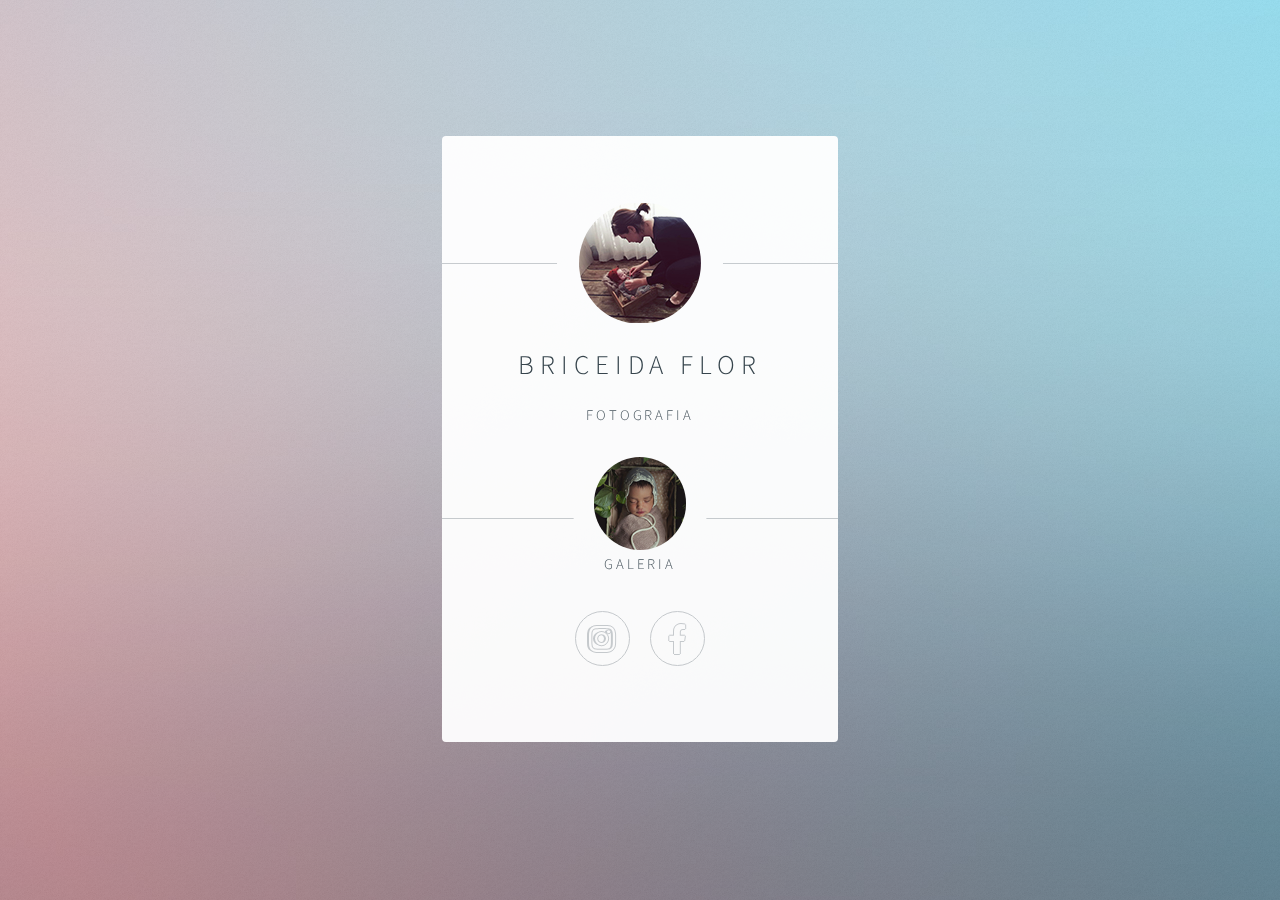
<file: index.html>
<!DOCTYPE HTML>
<html lang="es">
	<head>
		<title>Briceida Flor Fotografia de bebes en Guadalajara, Zappopan Jalisco Mexico</title>
		<meta name="Description" content="Servicio profesional de fotografía de recién nacidos para bebés y niños en Gualdalajara, Zappopan Jalisco Mexico y Tepic, Nayarit Mexico">
		<meta charset="utf-8" />
		<meta name="viewport" content="width=device-width, initial-scale=1, user-scalable=yes" />
		<link rel="stylesheet" href="assets/css/main.css" />
		<noscript><link rel="stylesheet" href="assets/css/noscript.css" /></noscript>
	</head>
	<body class="is-preload">

		<!-- Wrapper -->
			<div id="wrapper">

				<!-- Main -->
					<section id="main">
						<header>
							<span class="avatar"><img src="images/BrissMain copy.jpg" alt="picture of Briceida working" /></span>
							<h1>Briceida Flor</h1>
							<div class = "paddingdiv">
							<p>Fotografia</p>
							<!-- <h1 class='title'>Fotografia</h1> -->
							</div>
						</header>

						<footer>
							<ul class="icons">
								<a href="/Galeria/index.html" class="avatar1"><img src="images/galeriaButton copy.jpg" alt="photo of a baby" /></li>
								<div>Galeria</div></a>
								<li><a href="https://www.instagram.com/briceidaflor/" class="icon brands fa-instagram">Instagram</a></li>
								<li><a href="https://www.facebook.com/briceidaflor.foto/" class="icon brands fa-facebook-f">Facebook</a></li>
							</ul>
						</footer>
					</section>

				<!-- Footer -->
					<footer id="footer">

					</footer>

			</div>

		<!-- Scripts -->
			<script>
				if ('addEventListener' in window) {
					window.addEventListener('load', function() { document.body.className = document.body.className.replace(/\bis-preload\b/, ''); });
					document.body.className += (navigator.userAgent.match(/(MSIE|rv:11\.0)/) ? ' is-ie' : '');
				}
			</script>

	</body>
</html>
</file>
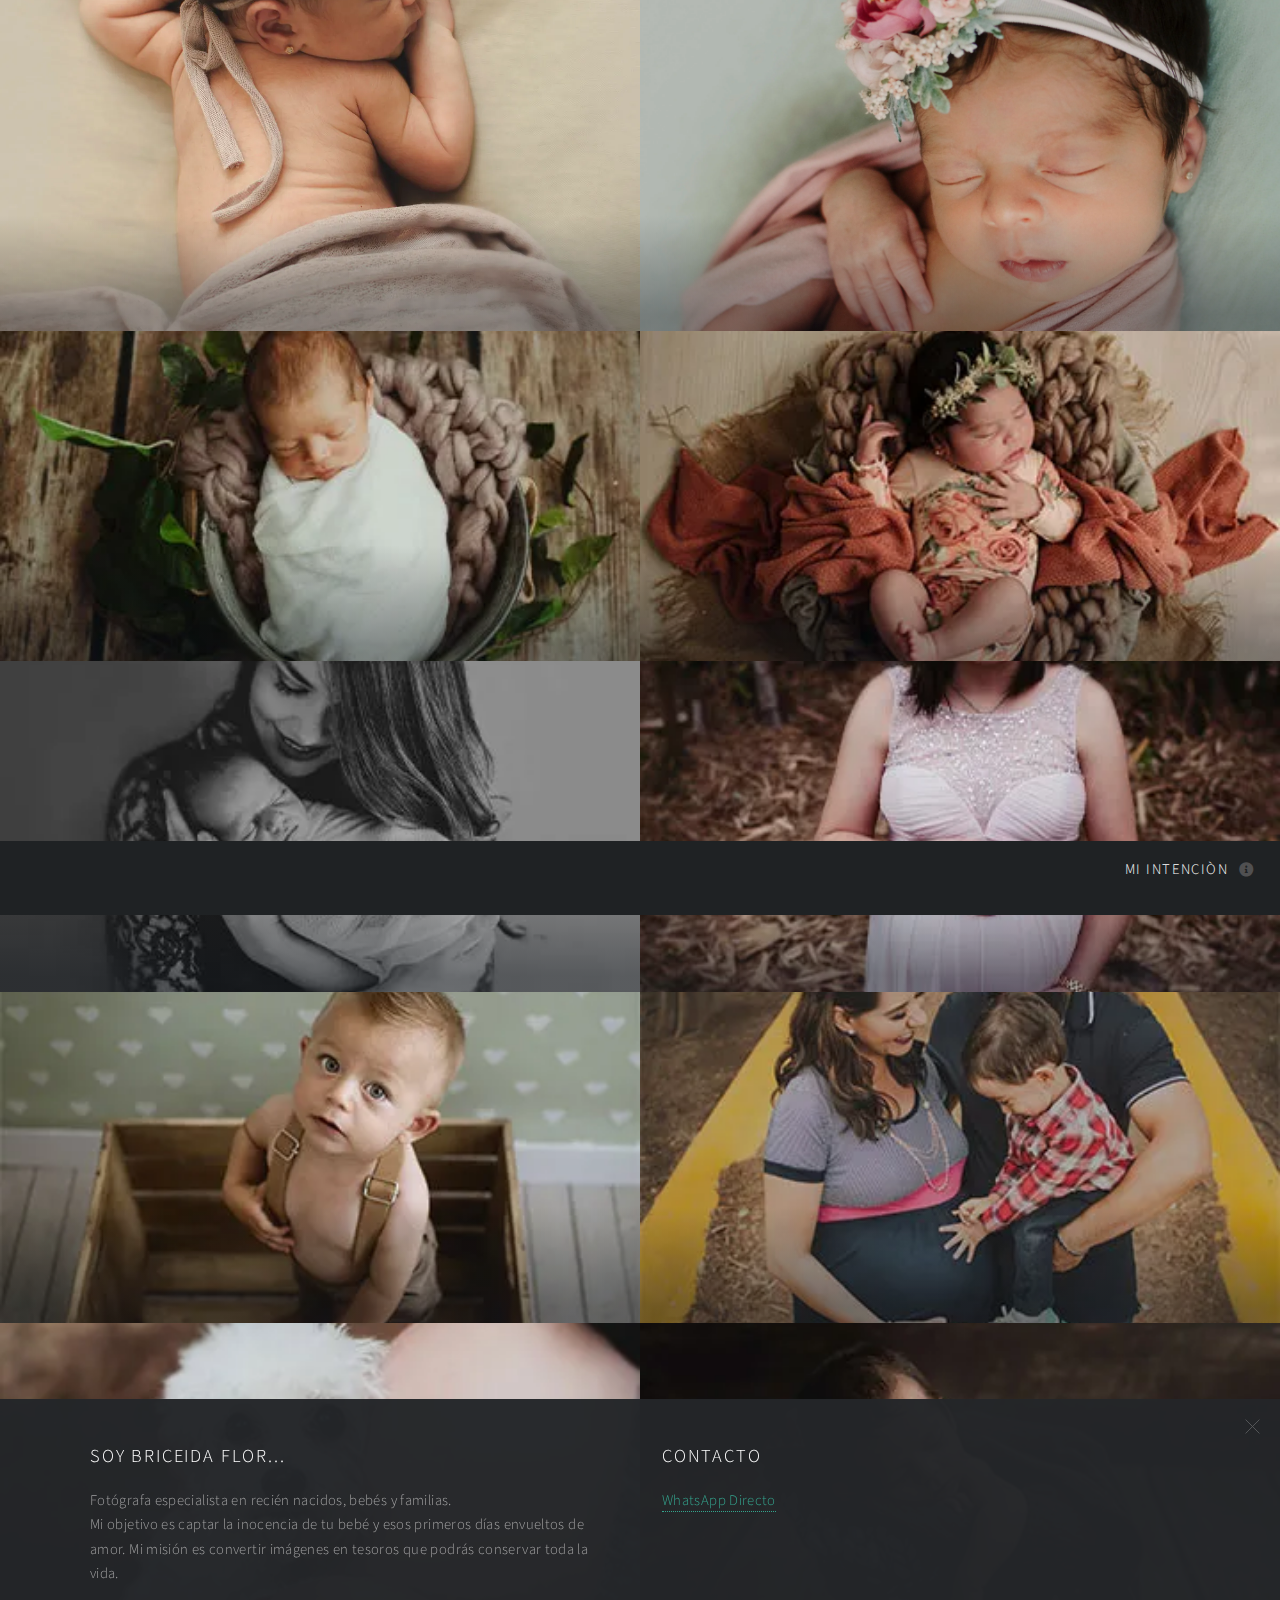
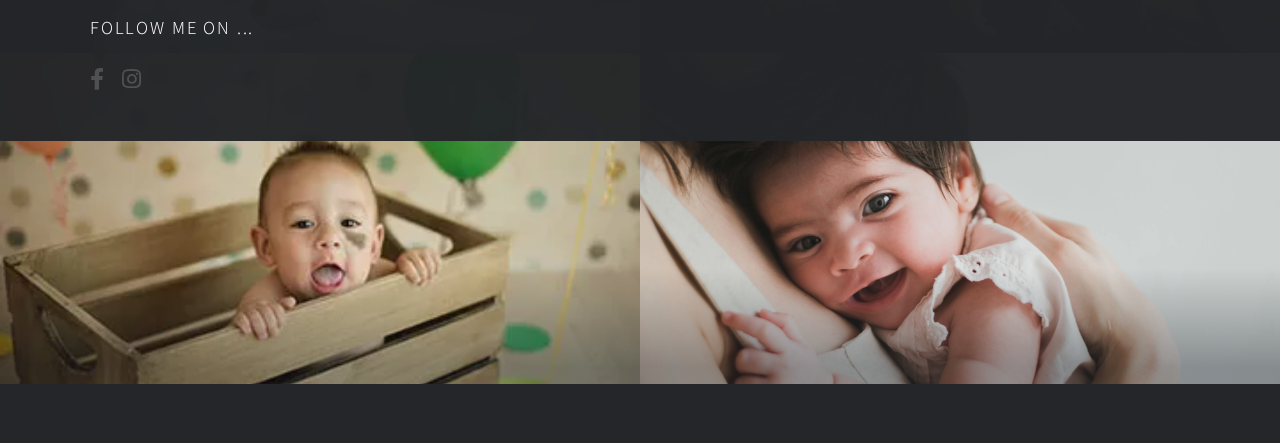
<file: Galeria/index.html>
<!DOCTYPE HTML>
<html lang="es">
	<head>
		<title>Briceida Flor Fotografia Galeria</title>
		<meta charset="utf-8" />
		<meta name="viewport" content="width=device-width, initial-scale=1, user-scalable=yes" />
		<link rel="stylesheet" href="assets/css/main.css" />
		<noscript><link rel="stylesheet" href="assets/css/noscript.css" /></noscript>
	</head>
	<body class="is-preload">

		<!-- Wrapper -->
			<div id="wrapper">

				<!-- Header -->
					<header id="header">
					
						<nav>
							<ul>
								<li><a href="#footer" class="icon solid fa-info-circle">mi intenciòn</a></li>
							</ul>
						</nav>
					</header>

				<!-- Main -->
					<div id="main">
						<article class="thumb">
							<a href="images/photos/full/04_result.webp" class="image"><img src="images/photos/full/04_result.webp" alt="photo of a baby" /></a>

							<!-- <h2>Magna feugiat lorem</h2> -->
							<p></p>
						</article>
						<article class="thumb">
							<a href="images/photos/full/05_result.webp" class="image"><img src="images/photos/full/05_result.webp" alt="photo of a baby" /></a>

							<!-- <h2>Nisl adipiscing</h2> -->
							<p></p>
						</article>
						<article class="thumb">

							<a href="images/photos/full/06_result.webp" class="image"><img src="images/photos/thumbs/06.webp" alt="photo of a baby" /></a>

							<!-- <h2>Tempus aliquam veroeros</h2>-->
							<p></p> 
						</article>
						<article class="thumb">

							<a href="images/photos/full/07_result.webp" class="image"><img src="images/photos/thumbs/07.webp" alt="photo of a baby" /></a>

							<!-- <h2>Aliquam ipsum sed dolore</h2>-->
							<p></p> 
						</article>
						<article class="thumb">

							<a href="images/photos/full/08_result.webp" class="image"><img src="images/photos/thumbs/08.webp" alt="photo of a baby" /></a>

							<!-- <h2>Cursis aliquam nisl</h2>-->
							<p></p> 
						</article>
						<article class="thumb">

							<a href="images/photos/full/09_result.webp" class="image"><img src="images/photos/thumbs/09.webp" alt="photo of a baby" /></a>

							<!-- <h2>Sed consequat phasellus</h2>-->
							<p></p> 
						</article>
						<article class="thumb">

							<a href="images/photos/full/01_result.webp" class="image"><img src="images/photos/thumbs/01.webp" alt="photo of a baby" /></a>

							<!-- <h2>Mauris id tellus arcu</h2>-->
							<p></p> 
						</article>
						<article class="thumb">

							<a href="images/photos/full/02_result.webp" class="image"><img src="images/photos/thumbs/02.webp" alt="photo of a baby" /></a>

							<!-- <h2>Nunc vehicula id nulla</h2>-->
							<p></p> 
						</article>
						<article class="thumb">
							<a href="images/photos/full/03_result.webp" class="image"><img src="images/photos/thumbs/03.webp" alt="photo of a baby" /></a>
							<!-- <h2>Neque et faucibus viverra</h2>-->
							<p></p> 
						</article>
						<article class="thumb">
							<a href="images/photos/full/10_result.webp" class="image"><img src="images/photos/thumbs/10.webp" alt="photo of a baby" /></a>
							<!-- <h2>Mattis ante fermentum</h2>-->
							<p></p> 
						</article>
						<article class="thumb">
							<a href="images/photos/full/11_result.webp" class="image"><img src="images/photos/thumbs/11.webp" alt="photo of a baby" /></a>
							<!-- <h2>Sed ac elementum arcu</h2>-->
							<p></p> 
						</article>
						<article class="thumb">
							<a href="images/photos/full/12_result.webp" class="image"><img src="images/photos/full/12_result.webp" alt="photo of a baby" /></a>
							<!-- <h2>Vehicula id nulla dignissim</h2>-->
							<p></p> 
						</article>
					</div>

				<!-- Footer -->
					<footer id="footer" class="panel">
						<div class="inner split">
							<div>
								<section>
									<h2>Soy Briceida Flor...</h2>
									<p> Fotógrafa especialista en recién nacidos, bebés y familias.<br/>
										Mi objetivo es captar la inocencia de tu bebé y esos primeros días envueltos de amor.
										Mi misión es convertir imágenes en tesoros que podrás conservar toda la vida.</p>
								</section>
								<section>
									<h2>Follow me on ...</h2>
									<ul class="icons">
										<li><a href="https://www.facebook.com/briceidaflor.foto/" class="icon brands fa-facebook-f"><span class="label">Facebook</span></a></li>
										<li><a href="https://www.instagram.com/briceidaflor/?hl=en" class="icon brands fa-instagram"><span class="label">Instagram</span></a></li>
									</ul>
								</section>

							</div>
							<div>
								<section>
									<h2>contacto</h2>
								
									<a href="https://api.whatsapp.com/send?phone=5213312167600&text=&source=&data=">WhatsApp Directo</a>
					
								</section>
							</div>
						</div>
					</footer>

			</div>

		<!-- Scripts -->
			<script src="assets/js/jquery.min.js"></script>
			<script src="assets/js/jquery.poptrox.min.js"></script>
			<script src="assets/js/browser.min.js"></script>
			<script src="assets/js/breakpoints.min.js"></script>
			<script src="assets/js/util.js"></script>
			<script src="assets/js/main.js"></script>

	</body>
</html>
</file>
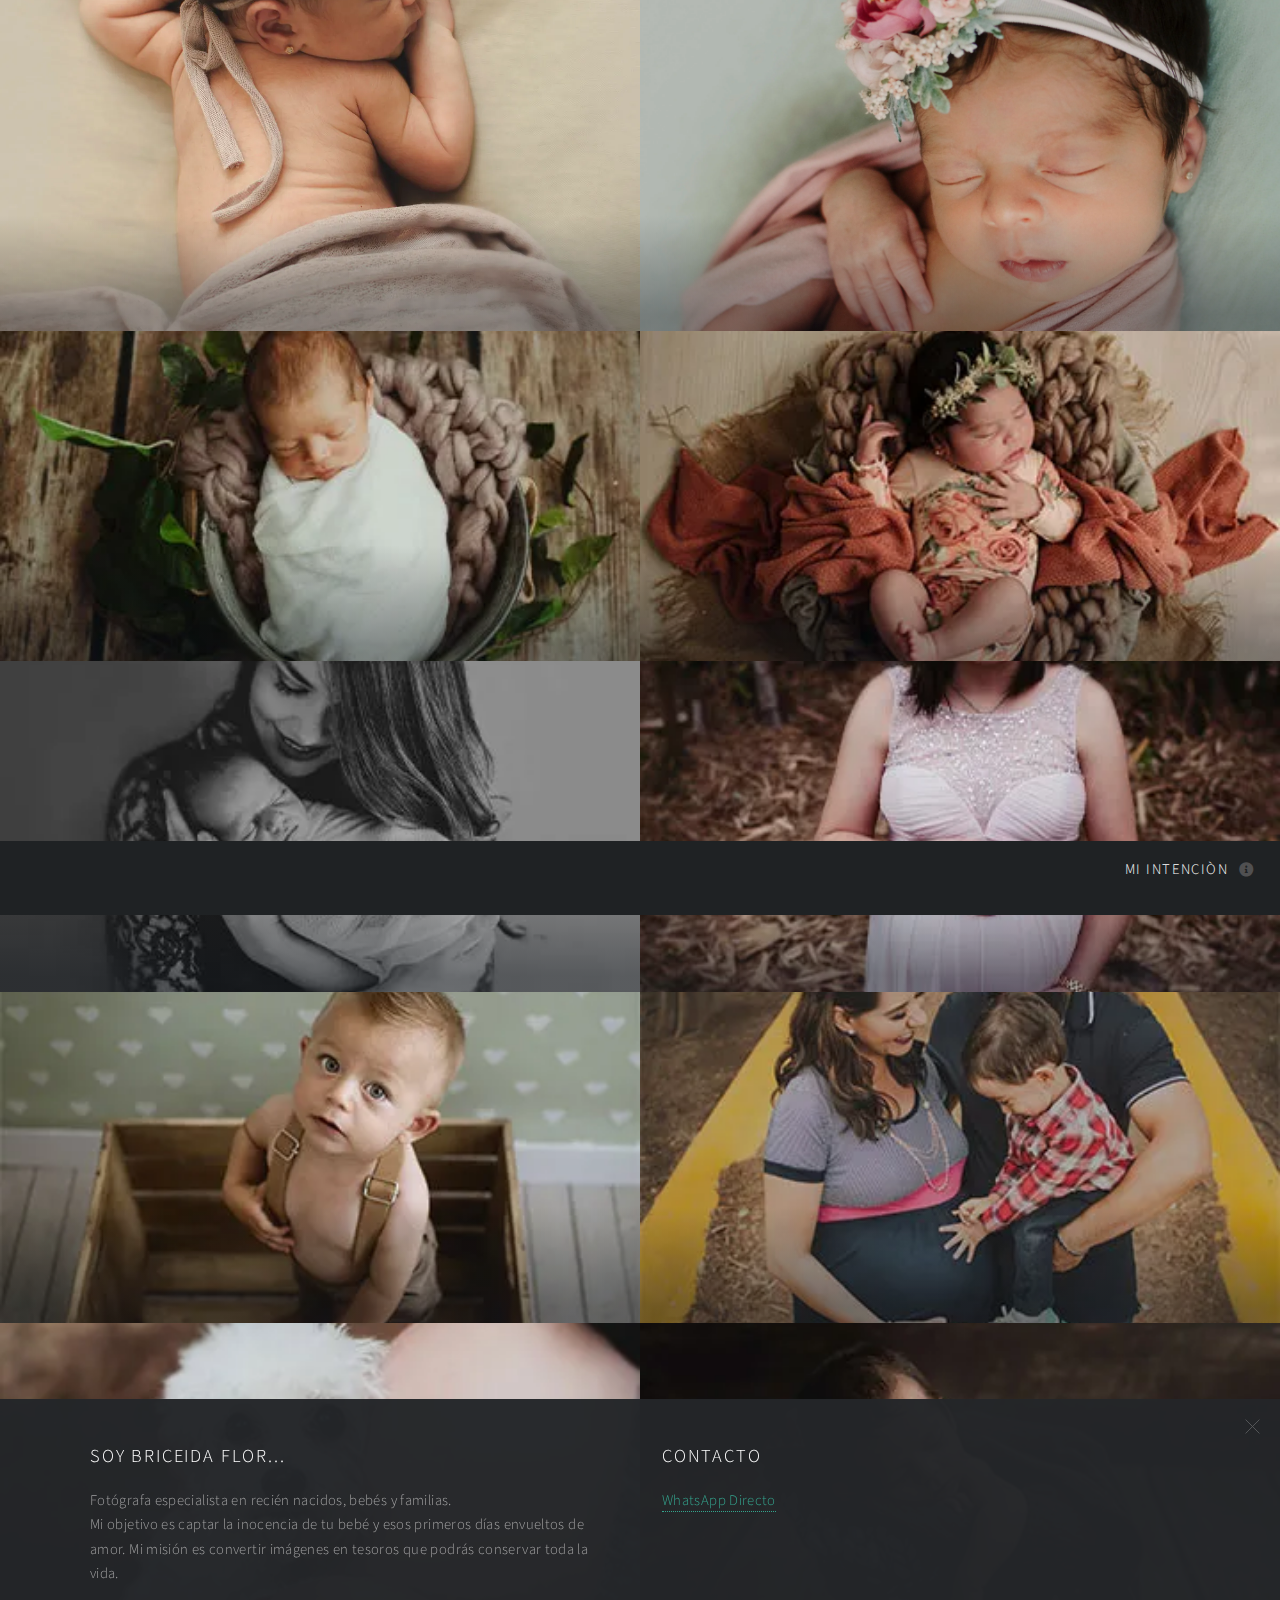
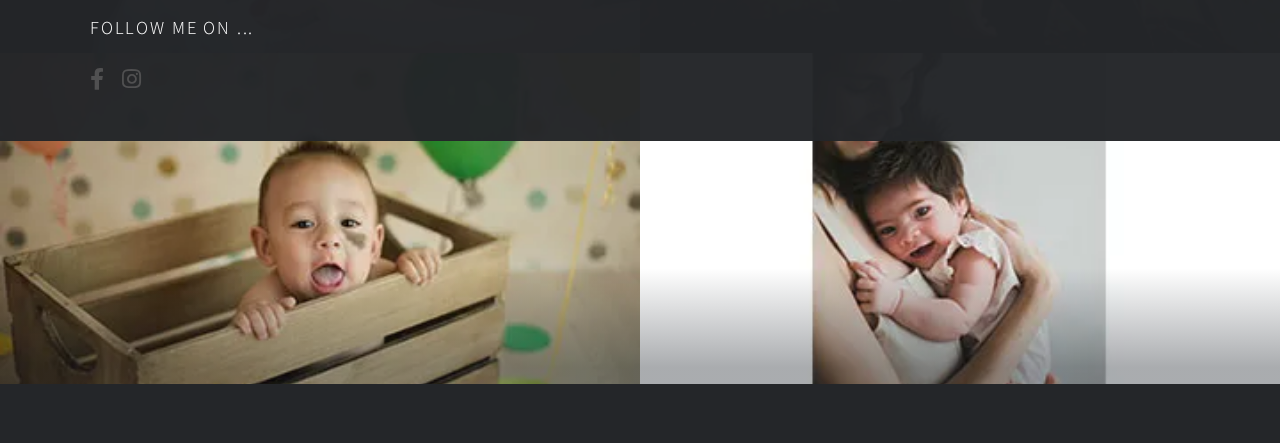
<file: Galeria/gallery.html>
<!DOCTYPE HTML>
<html>
	<head>
		<title>Briceida Flor Fotografia Galeria</title>
		<meta charset="utf-8" />
		<meta name="viewport" content="width=device-width, initial-scale=1, user-scalable=no" />
		<link rel="stylesheet" href="assets/css/main.css" />
		<noscript><link rel="stylesheet" href="assets/css/noscript.css" /></noscript>
	</head>
	<body class="is-preload">

		<!-- Wrapper -->
			<div id="wrapper">

				<!-- Header -->
					<header id="header">
					
						<nav>
							<ul>
								<li><a href="#footer" class="icon solid fa-info-circle">mi intenciòn</a></li>
							</ul>
						</nav>
					</header>

				<!-- Main -->
					<div id="main">
						<article class="thumb">
							<a href="images/photos/full/04_result.webp" class="image"><img src="images/photos/full/04_result.webp" alt="" /></a>

							<!-- <h2>Magna feugiat lorem</h2> -->
							<p></p>
						</article>
						<article class="thumb">
							<a href="images/photos/full/05_result.webp" class="image"><img src="images/photos/full/05_result.webp" alt="" /></a>

							<!-- <h2>Nisl adipiscing</h2> -->
							<p></p>
						</article>
						<article class="thumb">

							<a href="images/photos/full/06_result.webp" class="image"><img src="images/photos/thumbs/06.webp" alt="" /></a>

							<!-- <h2>Tempus aliquam veroeros</h2>-->
							<p></p> 
						</article>
						<article class="thumb">

							<a href="images/photos/full/07_result.webp" class="image"><img src="images/photos/thumbs/07.webp" alt="" /></a>

							<!-- <h2>Aliquam ipsum sed dolore</h2>-->
							<p></p> 
						</article>
						<article class="thumb">

							<a href="images/photos/full/08_result.webp" class="image"><img src="images/photos/thumbs/08.webp" alt="" /></a>

							<!-- <h2>Cursis aliquam nisl</h2>-->
							<p></p> 
						</article>
						<article class="thumb">

							<a href="images/photos/full/09_result.webp" class="image"><img src="images/photos/thumbs/09.webp" alt="" /></a>

							<!-- <h2>Sed consequat phasellus</h2>-->
							<p></p> 
						</article>
						<article class="thumb">

							<a href="images/photos/full/01_result.webp" class="image"><img src="images/photos/thumbs/01.webp" alt="" /></a>

							<!-- <h2>Mauris id tellus arcu</h2>-->
							<p></p> 
						</article>
						<article class="thumb">

							<a href="images/photos/full/02_result.webp" class="image"><img src="images/photos/thumbs/02.webp" alt="" /></a>

							<!-- <h2>Nunc vehicula id nulla</h2>-->
							<p></p> 
						</article>
						<article class="thumb">
							<a href="images/photos/full/03_result.webp" class="image"><img src="images/photos/thumbs/03.webp" alt="" /></a>
							<!-- <h2>Neque et faucibus viverra</h2>-->
							<p></p> 
						</article>
						<article class="thumb">
							<a href="images/photos/full/10_result.webp" class="image"><img src="images/photos/thumbs/10.webp" alt="" /></a>
							<!-- <h2>Mattis ante fermentum</h2>-->
							<p></p> 
						</article>
						<article class="thumb">
							<a href="images/photos/full/11_result.webp" class="image"><img src="images/photos/thumbs/11.webp" alt="" /></a>
							<!-- <h2>Sed ac elementum arcu</h2>-->
							<p></p> 
						</article>
						<article class="thumb">
							<a href="images/photos/full/12_result.webp" class="image"><img src="images/photos/thumbs/12.webp" alt="" /></a>
							<!-- <h2>Vehicula id nulla dignissim</h2>-->
							<p></p> 
						</article>
					</div>

				<!-- Footer -->
					<footer id="footer" class="panel">
						<div class="inner split">
							<div>
								<section>
									<h2>Soy Briceida Flor...</h2>
									<p> Fotógrafa especialista en recién nacidos, bebés y familias.<br/>
										Mi objetivo es captar la inocencia de tu bebé y esos primeros días envueltos de amor.
										Mi misión es convertir imágenes en tesoros que podrás conservar toda la vida.</p>
								</section>
								<section>
									<h2>Follow me on ...</h2>
									<ul class="icons">
										<li><a href="https://www.facebook.com/briceidaflor.foto/" class="icon brands fa-facebook-f"><span class="label">Facebook</span></a></li>
										<li><a href="https://www.instagram.com/briceidaflor/?hl=en" class="icon brands fa-instagram"><span class="label">Instagram</span></a></li>
									</ul>
								</section>

							</div>
							<div>
								<section>
									<h2>contacto</h2>
								
									<a href="https://api.whatsapp.com/send?phone=5213312167600&text=&source=&data=">WhatsApp Directo</a>
					
								</section>
							</div>
						</div>
					</footer>

			</div>

		<!-- Scripts -->
			<script src="assets/js/jquery.min.js"></script>
			<script src="assets/js/jquery.poptrox.min.js"></script>
			<script src="assets/js/browser.min.js"></script>
			<script src="assets/js/breakpoints.min.js"></script>
			<script src="assets/js/util.js"></script>
			<script src="assets/js/main.js"></script>

	</body>
</html>
</file>
<file: assets/css/noscript.css>
/*
	Identity by HTML5 UP
	html5up.net | @ajlkn
	Free for personal and commercial use under the CCA 3.0 license (html5up.net/license)
*/

/* Basic */

	body:after {
		display: none;
	}

/* Main */

	#main {
		-moz-transform: none !important;
		-webkit-transform: none !important;
		-ms-transform: none !important;
		transform: none !important;
		opacity: 1 !important;
	}
</file>
<file: Galeria/assets/css/noscript.css>
/*
	Multiverse by HTML5 UP
	html5up.net | @ajlkn
	Free for personal and commercial use under the CCA 3.0 license (html5up.net/license)
*/

/* Wrapper */

	body.is-preload #wrapper:before {
		display: none;
	}

/* Main */

	body.is-preload #main .thumb {
		pointer-events: auto;
		opacity: 1;
	}

/* Header */

	body.is-preload #header {
		-moz-transform: none;
		-webkit-transform: none;
		-ms-transform: none;
		transform: none;
	}
</file>
<file: assets/css/main.css>
@import url(fontawesome-all.min.css);
@import url("https://fonts.googleapis.com/css?family=Source+Sans+Pro:300");

/*
	Identity by HTML5 UP
	html5up.net | @ajlkn
	Free for personal and commercial use under the CCA 3.0 license (html5up.net/license)
*/

/* Icon (alt) */

	html, body, div, span, applet, object,
	iframe, h1, h2, h3, h4, h5, h6, p, blockquote,
	pre, a, abbr, acronym, address, big, cite,
	code, del, dfn, em, img, ins, kbd, q, s, samp,
	small, strike, strong, sub, sup, tt, var, b,
	u, i, center, dl, dt, dd, ol, ul, li, fieldset,
	form, label, legend, table, caption, tbody,
	tfoot, thead, tr, th, td, article, aside,
	canvas, details, embed, figure, figcaption,
	footer, header, hgroup, menu, nav, output, ruby,
	section, summary, time, mark, audio, video {
		margin: 0;
		padding: 0;
		border: 0;
		font-size: 100%;
		font: inherit;
		vertical-align: baseline;
	}

	article, aside, details, figcaption, figure,
	footer, header, hgroup, menu, nav, section {
		display: block;
	}

	body {
		line-height: 1;
	}

	ol, ul {
		list-style: none;
	}

	blockquote, q {
		quotes: none;
	}

		blockquote:before, blockquote:after, q:before, q:after {
			content: '';
			content: none;
		}

	table {
		border-collapse: collapse;
		border-spacing: 0;
	}

	body {
		-webkit-text-size-adjust: none;
	}

	mark {
		background-color: transparent;
		color: inherit;
	}

	input::-moz-focus-inner {
		border: 0;
		padding: 0;
	}

	input, select, textarea {
		-moz-appearance: none;
		-webkit-appearance: none;
		-ms-appearance: none;
		appearance: none;
	}

/* Basic */

	@media screen and (max-width: 480px) {

		html, body {
			min-width: 320px;
		}

	}

	html {
		box-sizing: border-box;
	}

	*, *:before, *:after {
		box-sizing: inherit;
	}

	body.is-preload *, body.is-preload *:before, body.is-preload *:after {
		-moz-animation: none !important;
		-webkit-animation: none !important;
		-ms-animation: none !important;
		animation: none !important;
		-moz-transition: none !important;
		-webkit-transition: none !important;
		-ms-transition: none !important;
		transition: none !important;
	}

	html {
		height: 100%;
	}

	body {
		height: 100%;
		background-color: #ffffff;
		background-image: url("images/overlay.png"), -moz-linear-gradient(60deg, rgba(255, 165, 150, 0.5) 5%, rgba(0, 228, 255, 0.35)), url("../../images/bg.jpg");
		background-image: url("images/overlay.png"), -webkit-linear-gradient(60deg, rgba(255, 165, 150, 0.5) 5%, rgba(0, 228, 255, 0.35)), url("../../images/bg.jpg");
		background-image: url("images/overlay.png"), -ms-linear-gradient(60deg, rgba(255, 165, 150, 0.5) 5%, rgba(0, 228, 255, 0.35)), url("../../images/bg.jpg");
		background-image: url("images/overlay.png"), linear-gradient(60deg, rgba(255, 165, 150, 0.5) 5%, rgba(0, 228, 255, 0.35)), url("../../images/bg.jpg");
		background-repeat: repeat,			no-repeat,			no-repeat;
		background-size: 100px 100px, cover,				cover;
		background-position: top left,		center center,		bottom center;
		background-attachment: fixed,			fixed,				fixed;
	}

		body:after {
			content: '';
			display: block;
			position: fixed;
			top: 0;
			left: 0;
			width: 100%;
			height: inherit;
			opacity: 0;
			z-index: 1;
			background-color: #ffffff;
			background-image: url("images/overlay.png"), -moz-linear-gradient(60deg, rgba(255, 165, 150, 0.5) 5%, rgba(0, 228, 255, 0.35));
			background-image: url("images/overlay.png"), -webkit-linear-gradient(60deg, rgba(255, 165, 150, 0.5) 5%, rgba(0, 228, 255, 0.35));
			background-image: url("images/overlay.png"), -ms-linear-gradient(60deg, rgba(255, 165, 150, 0.5) 5%, rgba(0, 228, 255, 0.35));
			background-image: url("images/overlay.png"), linear-gradient(60deg, rgba(255, 165, 150, 0.5) 5%, rgba(0, 228, 255, 0.35));
			background-repeat: repeat,			no-repeat;
			background-size: 100px 100px, cover;
			background-position: top left,		center center;
			-moz-transition: opacity 1.75s ease-out;
			-webkit-transition: opacity 1.75s ease-out;
			-ms-transition: opacity 1.75s ease-out;
			transition: opacity 1.75s ease-out;
		}

		body.is-preload:after {
			opacity: 1;
		}

/* Type */

	body, input, select, textarea {
		color: #414f57;
		font-family: "Source Sans Pro", Helvetica, sans-serif;
		font-size: 14pt;
		font-weight: 300;
		line-height: 2;
		letter-spacing: 0.2em;
		text-transform: uppercase;
	}

		@media screen and (max-width: 1680px) {

			body, input, select, textarea {
				font-size: 11pt;
			}

		}

		@media screen and (max-width: 480px) {

			body, input, select, textarea {
				font-size: 10pt;
				line-height: 1.75;
			}

		}

	a {
		-moz-transition: color 0.2s ease, border-color 0.2s ease;
		-webkit-transition: color 0.2s ease, border-color 0.2s ease;
		-ms-transition: color 0.2s ease, border-color 0.2s ease;
		transition: color 0.2s ease, border-color 0.2s ease;
		color: inherit;
		text-decoration: none;
	}

		a:before {
			-moz-transition: color 0.2s ease, text-shadow 0.2s ease;
			-webkit-transition: color 0.2s ease, text-shadow 0.2s ease;
			-ms-transition: color 0.2s ease, text-shadow 0.2s ease;
			transition: color 0.2s ease, text-shadow 0.2s ease;
		}

		a:hover {
			color: #ff7496;
		}

	strong, b {
		color: #313f47;
	}

	em, i {
		font-style: italic;
	}

	p {
		margin: 0 0 1.5em 0;
	}

	h1, h2, h3, h4, h5, h6 {
		color: #313f47;
		line-height: 1.5;
		margin: 0 0 0.75em 0;
	}

		h1 a, h2 a, h3 a, h4 a, h5 a, h6 a {
			color: inherit;
			text-decoration: none;
		}

	h1 {
		font-size: 1.85em;
		letter-spacing: 0.22em;
		margin: 0 0 0.525em 0;
	}

	h2 {
		font-size: 1.25em;
	}

	h3 {
		font-size: 1em;
	}

	h4 {
		font-size: 1em;
	}

	h5 {
		font-size: 1em;
	}

	h6 {
		font-size: 1em;
	}

	@media screen and (max-width: 480px) {

		h1 {
			font-size: 1.65em;
		}

	}

	sub {
		font-size: 0.8em;
		position: relative;
		top: 0.5em;
	}

	sup {
		font-size: 0.8em;
		position: relative;
		top: -0.5em;
	}

	hr {
		border: 0;
		border-bottom: solid 1px #c8cccf;
		margin: 3em 0;
	}

/* Form */

	form {
		margin: 0 0 1.5em 0;
	}

		form > :last-child {
			margin-bottom: 0;
		}

		form > .fields {
			display: -moz-flex;
			display: -webkit-flex;
			display: -ms-flex;
			display: flex;
			-moz-flex-wrap: wrap;
			-webkit-flex-wrap: wrap;
			-ms-flex-wrap: wrap;
			flex-wrap: wrap;
			width: calc(100% + 2.25em);
			margin: -1.125em 0 1.5em -1.125em;
		}

			form > .fields > .field {
				-moz-flex-grow: 0;
				-webkit-flex-grow: 0;
				-ms-flex-grow: 0;
				flex-grow: 0;
				-moz-flex-shrink: 0;
				-webkit-flex-shrink: 0;
				-ms-flex-shrink: 0;
				flex-shrink: 0;
				padding: 1.125em 0 0 1.125em;
				width: calc(100% - 1.125em);
			}

				form > .fields > .field.half {
					width: calc(50% - 0.5625em);
				}

				form > .fields > .field.third {
					width: calc(100%/3 - 0.375em);
				}

				form > .fields > .field.quarter {
					width: calc(25% - 0.28125em);
				}

		@media screen and (max-width: 480px) {

			form > .fields {
				width: calc(100% + 2.25em);
				margin: -1.125em 0 1.5em -1.125em;
			}

				form > .fields > .field {
					padding: 1.125em 0 0 1.125em;
					width: calc(100% - 1.125em);
				}

					form > .fields > .field.half {
						width: calc(100% - 1.125em);
					}

					form > .fields > .field.third {
						width: calc(100% - 1.125em);
					}

					form > .fields > .field.quarter {
						width: calc(100% - 1.125em);
					}

		}

	label {
		color: #313f47;
		display: block;
		font-size: 0.9em;
		margin: 0 0 0.75em 0;
	}

	input[type="text"],
	input[type="password"],
	input[type="email"],
	input[type="tel"],
	select,
	textarea {
		-moz-appearance: none;
		-webkit-appearance: none;
		-ms-appearance: none;
		appearance: none;
		border-radius: 4px;
		border: solid 1px #c8cccf;
		color: inherit;
		display: block;
		outline: 0;
		padding: 0 1em;
		text-decoration: none;
		width: 100%;
	}

		input[type="text"]:invalid,
		input[type="password"]:invalid,
		input[type="email"]:invalid,
		input[type="tel"]:invalid,
		select:invalid,
		textarea:invalid {
			box-shadow: none;
		}

		input[type="text"]:focus,
		input[type="password"]:focus,
		input[type="email"]:focus,
		input[type="tel"]:focus,
		select:focus,
		textarea:focus {
			border-color: #ff7496;
		}

	select {
		background-image: url("data:image/svg+xml;charset=utf8,%3Csvg xmlns='http://www.w3.org/2000/svg' width='40' height='40' preserveAspectRatio='none' viewBox='0 0 40 40'%3E%3Cpath d='M9.4,12.3l10.4,10.4l10.4-10.4c0.2-0.2,0.5-0.4,0.9-0.4c0.3,0,0.6,0.1,0.9,0.4l3.3,3.3c0.2,0.2,0.4,0.5,0.4,0.9 c0,0.4-0.1,0.6-0.4,0.9L20.7,31.9c-0.2,0.2-0.5,0.4-0.9,0.4c-0.3,0-0.6-0.1-0.9-0.4L4.3,17.3c-0.2-0.2-0.4-0.5-0.4-0.9 c0-0.4,0.1-0.6,0.4-0.9l3.3-3.3c0.2-0.2,0.5-0.4,0.9-0.4S9.1,12.1,9.4,12.3z' fill='%23c8cccf' /%3E%3C/svg%3E");
		background-size: 1.25rem;
		background-repeat: no-repeat;
		background-position: calc(100% - 1rem) center;
		height: 2.75em;
		padding-right: 2.75em;
		text-overflow: ellipsis;
	}

		select option {
			color: #313f47;
			background: #ffffff;
		}

		select:focus::-ms-value {
			background-color: transparent;
		}

		select::-ms-expand {
			display: none;
		}

	input[type="text"],
	input[type="password"],
	input[type="email"],
	select {
		height: 2.75em;
	}

	textarea {
		padding: 0.75em 1em;
	}

	input[type="checkbox"],
	input[type="radio"] {
		-moz-appearance: none;
		-webkit-appearance: none;
		-ms-appearance: none;
		appearance: none;
		display: block;
		float: left;
		margin-right: -2em;
		opacity: 0;
		width: 1em;
		z-index: -1;
	}

		input[type="checkbox"] + label,
		input[type="radio"] + label {
			text-decoration: none;
			color: #414f57;
			cursor: pointer;
			display: inline-block;
			font-size: 1em;
			font-weight: 300;
			padding-left: 2.4em;
			padding-right: 0.75em;
			position: relative;
		}

			input[type="checkbox"] + label:before,
			input[type="radio"] + label:before {
				-moz-osx-font-smoothing: grayscale;
				-webkit-font-smoothing: antialiased;
				display: inline-block;
				font-style: normal;
				font-variant: normal;
				text-rendering: auto;
				line-height: 1;
				text-transform: none !important;
				font-family: 'Font Awesome 5 Free';
				font-weight: 900;
			}

			input[type="checkbox"] + label:before,
			input[type="radio"] + label:before {
				border-radius: 4px;
				border: solid 1px #c8cccf;
				content: '';
				display: inline-block;
				font-size: 0.8em;
				height: 2.0625em;
				left: 0;
				line-height: 2.0625em;
				position: absolute;
				text-align: center;
				top: 0.15em;
				width: 2.0625em;
			}

		input[type="checkbox"]:checked + label:before,
		input[type="radio"]:checked + label:before {
			color: #ff7496;
			content: '\f00c';
		}

		input[type="checkbox"]:focus + label:before,
		input[type="radio"]:focus + label:before {
			border-color: #ff7496;
		}

	input[type="checkbox"] + label:before {
		border-radius: 4px;
	}

	input[type="radio"] + label:before {
		border-radius: 100%;
	}

	::-webkit-input-placeholder {
		color: #616f77 !important;
		opacity: 1.0;
	}

	:-moz-placeholder {
		color: #616f77 !important;
		opacity: 1.0;
	}

	::-moz-placeholder {
		color: #616f77 !important;
		opacity: 1.0;
	}

	:-ms-input-placeholder {
		color: #616f77 !important;
		opacity: 1.0;
	}

/* Icon */

	.icon {
		text-decoration: none;
		position: relative;
		border-bottom: none;
	}

		.icon:before {
			-moz-osx-font-smoothing: grayscale;
			-webkit-font-smoothing: antialiased;
			display: inline-block;
			font-style: normal;
			font-variant: normal;
			text-rendering: auto;
			line-height: 1;
			text-transform: none !important;
			font-family: 'Font Awesome 5 Free';
			font-weight: 400;
		}

		.icon > .label {
			display: none;
		}

		.icon:before {
			line-height: inherit;
		}

		.icon.solid:before {
			font-weight: 900;
		}

		.icon.brands:before {
			font-family: 'Font Awesome 5 Brands';
		}

/* List */

	ol {
		list-style: decimal;
		margin: 0 0 1.5em 0;
		padding-left: 1.25em;
	}

		ol li {
			padding-left: 0.25em;
		}

	ul {
		list-style: disc;
		margin: 0 0 1.5em 0;
		padding-left: 1em;
	}

		ul li {
			padding-left: 0.5em;
		}

		ul.alt {
			list-style: none;
			padding-left: 0;
		}

			ul.alt li {
				border-top: solid 1px #c8cccf;
				padding: 0.5em 0;
			}

				ul.alt li:first-child {
					border-top: 0;
					padding-top: 0;
				}

	dl {
		margin: 0 0 1.5em 0;
	}

		dl dt {
			display: block;
			margin: 0 0 0.75em 0;
		}

		dl dd {
			margin-left: 1.5em;
		}

/* Actions */

	ul.actions {
		display: -moz-flex;
		display: -webkit-flex;
		display: -ms-flex;
		display: flex;
		cursor: default;
		list-style: none;
		margin-left: -0.75em;
		padding-left: 0;
	}

		ul.actions li {
			padding: 0 0 0 0.75em;
			vertical-align: middle;
		}

		ul.actions.special {
			-moz-justify-content: center;
			-webkit-justify-content: center;
			-ms-justify-content: center;
			justify-content: center;
			width: 100%;
			margin-left: 0;
		}

			ul.actions.special li:first-child {
				padding-left: 0;
			}

		ul.actions.stacked {
			-moz-flex-direction: column;
			-webkit-flex-direction: column;
			-ms-flex-direction: column;
			flex-direction: column;
			margin-left: 0;
		}

			ul.actions.stacked li {
				padding: 0.975em 0 0 0;
			}

				ul.actions.stacked li:first-child {
					padding-top: 0;
				}

		ul.actions.fit {
			width: calc(100% + 0.75em);
		}

			ul.actions.fit li {
				-moz-flex-grow: 1;
				-webkit-flex-grow: 1;
				-ms-flex-grow: 1;
				flex-grow: 1;
				-moz-flex-shrink: 1;
				-webkit-flex-shrink: 1;
				-ms-flex-shrink: 1;
				flex-shrink: 1;
				width: 100%;
			}

				ul.actions.fit li > * {
					width: 100%;
				}

			ul.actions.fit.stacked {
				width: 100%;
			}

		@media screen and (max-width: 480px) {

			ul.actions:not(.fixed) {
				-moz-flex-direction: column;
				-webkit-flex-direction: column;
				-ms-flex-direction: column;
				flex-direction: column;
				margin-left: 0;
				width: 100% !important;
			}

				ul.actions:not(.fixed) li {
					-moz-flex-grow: 1;
					-webkit-flex-grow: 1;
					-ms-flex-grow: 1;
					flex-grow: 1;
					-moz-flex-shrink: 1;
					-webkit-flex-shrink: 1;
					-ms-flex-shrink: 1;
					flex-shrink: 1;
					padding: 0.75em 0 0 0;
					text-align: center;
					width: 100%;
				}

					ul.actions:not(.fixed) li > * {
						width: 100%;
					}

					ul.actions:not(.fixed) li:first-child {
						padding-top: 0;
					}

					ul.actions:not(.fixed) li input[type="submit"],
					ul.actions:not(.fixed) li input[type="reset"],
					ul.actions:not(.fixed) li input[type="button"],
					ul.actions:not(.fixed) li button,
					ul.actions:not(.fixed) li .button {
						width: 100%;
					}

						ul.actions:not(.fixed) li input[type="submit"].icon:before,
						ul.actions:not(.fixed) li input[type="reset"].icon:before,
						ul.actions:not(.fixed) li input[type="button"].icon:before,
						ul.actions:not(.fixed) li button.icon:before,
						ul.actions:not(.fixed) li .button.icon:before {
							margin-left: -0.5rem;
						}

		}

/* Icons */

	ul.icons {
		cursor: default;
		list-style: none;
		padding-left: 0;
		margin-top: -0.675em;
	}

		ul.icons li {
			display: inline-block;
			padding: 0.675em 0.5em;
		}

			ul.icons li a {
				text-decoration: none;
				position: relative;
				display: block;
				width: 3.75em;
				height: 3.75em;
				border-radius: 100%;
				border: solid 1px #c8cccf;
				line-height: 3.75em;
				overflow: hidden;
				text-align: center;
				text-indent: 3.75em;
				white-space: nowrap;
			}

				ul.icons li a:before {
					-moz-osx-font-smoothing: grayscale;
					-webkit-font-smoothing: antialiased;
					display: inline-block;
					font-style: normal;
					font-variant: normal;
					text-rendering: auto;
					line-height: 1;
					text-transform: none !important;
					font-family: 'Font Awesome 5 Free';
					font-weight: 400;
				}

				ul.icons li a:before {
					color: #ffffff;
					text-shadow: 1.25px 0px 0px #c8cccf, -1.25px 0px 0px #c8cccf, 0px 1.25px 0px #c8cccf, 0px -1.25px 0px #c8cccf;
				}

				ul.icons li a:hover:before {
					text-shadow: 1.25px 0px 0px #ff7496, -1.25px 0px 0px #ff7496, 0px 1.25px 0px #ff7496, 0px -1.25px 0px #ff7496;
				}

				ul.icons li a:before {
					position: absolute;
					top: 0;
					left: 0;
					width: inherit;
					height: inherit;
					font-size: 1.85rem;
					line-height: inherit;
					text-align: center;
					text-indent: 0;
				}

				ul.icons li a:hover {
					border-color: #ff7496;
				}

		@media screen and (max-width: 480px) {

			ul.icons li a:before {
				font-size: 1.5rem;
			}

		}

/* Button */

	input[type="submit"],
	input[type="reset"],
	input[type="button"],
	button,
	.button {
		-moz-appearance: none;
		-webkit-appearance: none;
		-ms-appearance: none;
		appearance: none;
		-moz-transition: background-color 0.2s ease-in-out, border-color 0.2s ease-in-out, color 0.2s ease-in-out;
		-webkit-transition: background-color 0.2s ease-in-out, border-color 0.2s ease-in-out, color 0.2s ease-in-out;
		-ms-transition: background-color 0.2s ease-in-out, border-color 0.2s ease-in-out, color 0.2s ease-in-out;
		transition: background-color 0.2s ease-in-out, border-color 0.2s ease-in-out, color 0.2s ease-in-out;
		display: inline-block;
		height: 2.75em;
		line-height: 2.75em;
		padding: 0 1.5em;
		background-color: transparent;
		border-radius: 4px;
		border: solid 1px #c8cccf;
		color: #414f57 !important;
		cursor: pointer;
		text-align: center;
		text-decoration: none;
		white-space: nowrap;
	}

		input[type="submit"]:hover,
		input[type="reset"]:hover,
		input[type="button"]:hover,
		button:hover,
		.button:hover {
			border-color: #ff7496;
			color: #ff7496 !important;
		}

		input[type="submit"].icon,
		input[type="reset"].icon,
		input[type="button"].icon,
		button.icon,
		.button.icon {
			padding-left: 1.35em;
		}

			input[type="submit"].icon:before,
			input[type="reset"].icon:before,
			input[type="button"].icon:before,
			button.icon:before,
			.button.icon:before {
				margin-right: 0.5em;
			}

		input[type="submit"].fit,
		input[type="reset"].fit,
		input[type="button"].fit,
		button.fit,
		.button.fit {
			width: 100%;
		}

		input[type="submit"].small,
		input[type="reset"].small,
		input[type="button"].small,
		button.small,
		.button.small {
			font-size: 0.8em;
		}

		input[type="submit"].large,
		input[type="reset"].large,
		input[type="button"].large,
		button.large,
		.button.large {
			font-size: 1.35em;
		}

		input[type="submit"].disabled, input[type="submit"]:disabled,
		input[type="reset"].disabled,
		input[type="reset"]:disabled,
		input[type="button"].disabled,
		input[type="button"]:disabled,
		button.disabled,
		button:disabled,
		.button.disabled,
		.button:disabled {
			pointer-events: none;
			opacity: 0.5;
		}

/* Main */

	#main {
		-moz-transform-origin: 50% 50%;
		-webkit-transform-origin: 50% 50%;
		-ms-transform-origin: 50% 50%;
		transform-origin: 50% 50%;
		-moz-transform: rotateX(0deg);
		-webkit-transform: rotateX(0deg);
		-ms-transform: rotateX(0deg);
		transform: rotateX(0deg);
		-moz-transition: opacity 1s ease, -moz-transform 1s ease;
		-webkit-transition: opacity 1s ease, -webkit-transform 1s ease;
		-ms-transition: opacity 1s ease, -ms-transform 1s ease;
		transition: opacity 1s ease, transform 1s ease;
		padding: 4.5em 3em 3em 3em ;
		background: #ffffff;
		border-radius: 4px;
		cursor: default;
		max-width: 100%;
		opacity: 0.95;
		position: relative;
		text-align: center;
		width: 27em;
	}
	.paddingdiv{
		padding-bottom: 5%;
	}
		#main .avatar {
			position: relative;
			display: block;
			margin-bottom: 1.5em;
		}

			#main .avatar img {
				display: block;
				margin: 0 auto;
				border-radius: 100%;
				box-shadow: 0 0 0 1.5em #ffffff;
			}

			#main .avatar:before {
				content: '';
				display: block;
				position: absolute;
				top: 50%;
				left: -3em;
				width: calc(100% + 6em);
				height: 1px;
				z-index: -1;
				background: #c8cccf;
			}

		@media screen and (max-width: 480px) {

			#main {
				padding: 4em 2em 2.5em 2em ;
				width: 100%;
			}

				#main .avatar:before {
					left: -2em;
					width: calc(100% + 4em);
				}

		}

	/*------------------------------------------------------------------*/
	#main .avatar1 {
		position: relative;
		display: block;
		margin-bottom: 1.5em;
	}

		#main .avatar1 img {
			display: block;
			margin: 0 auto;
			border-radius: 100%;
			box-shadow: 0 0 0 1.5em #ffffff;
			max-width: 30%;
			height: auto;
		}

		#main .avatar1:before {
			content: '';
			display: block;
			position: absolute;
			top: 50%;
			left: -3em;
			width: calc(100% + 6em);
			height: 1px;
			z-index: -1;
			background: #c8cccf;
		}

	@media screen and (max-width: 480px) {

		#main {
			padding: 4em 2em 2.5em 2em ;
			width: 100%;
		}
		.paddingdiv{
			padding-bottom: 5%;
		}

		#main .avatar1 img {
			display: block;
			margin: 0 auto;
			border-radius: 50%;
			box-shadow: 0 0 0 1.5em #ffffff;
			max-width: 20%;
			height: auto;
		}

			#main .avatar1:before {
				left: -2em;
				width: calc(100% + 4em);
			}

	}


	/*-----------------------------------------------------------------*/

		body.is-preload #main {
			-moz-transform: rotateX(15deg);
			-webkit-transform: rotateX(15deg);
			-ms-transform: rotateX(15deg);
			transform: rotateX(15deg);
			opacity: 0;
		}

/* Footer */

	#footer {
		-moz-align-self: -moz-flex-end;
		-webkit-align-self: -webkit-flex-end;
		-ms-align-self: -ms-flex-end;
		align-self: flex-end;
		width: 100%;
		padding: 1.5em 0 0 0;
		color: rgba(255, 255, 255, 0.75);
		cursor: default;
		text-align: center;
	}

		#footer .copyright {
			margin: 0;
			padding: 0;
			font-size: 0.9em;
			list-style: none;
		}

			#footer .copyright li {
				display: inline-block;
				margin: 0 0 0 0.45em;
				padding: 0 0 0 0.85em;
				border-left: solid 1px rgba(255, 255, 255, 0.5);
				line-height: 1;
			}

				#footer .copyright li:first-child {
					border-left: 0;
				}

/* Wrapper */

	#wrapper {
		display: -moz-flex;
		display: -webkit-flex;
		display: -ms-flex;
		display: flex;
		-moz-align-items: center;
		-webkit-align-items: center;
		-ms-align-items: center;
		align-items: center;
		-moz-justify-content: space-between;
		-webkit-justify-content: space-between;
		-ms-justify-content: space-between;
		justify-content: space-between;
		-moz-flex-direction: column;
		-webkit-flex-direction: column;
		-ms-flex-direction: column;
		flex-direction: column;
		-moz-perspective: 1000px;
		-webkit-perspective: 1000px;
		-ms-perspective: 1000px;
		perspective: 1000px;
		position: relative;
		min-height: 100%;
		padding: 1.5em;
		z-index: 2;
	}

		#wrapper > * {
			z-index: 1;
		}

		#wrapper:before {
			content: '';
			display: block;
		}

		@media screen and (max-width: 360px) {

			#wrapper {
				padding: 0.75em;
			}

		}

		body.is-ie #wrapper {
			height: 100%;
		}

		.title{
			font-size: 1rem;
		}
</file>
<file: Galeria/assets/css/main.css>
@import url(../../../assets/css/fontawesome-all.min.css);
@import url("https://fonts.googleapis.com/css?family=Source+Sans+Pro:300,300italic,400,400italic");

/*
	Multiverse by HTML5 UP
	html5up.net | @ajlkn
	Free for personal and commercial use under the CCA 3.0 license (html5up.net/license)
*/

@-moz-keyframes spinner {
	0% {
		-moz-transform: rotate(0deg);
		-webkit-transform: rotate(0deg);
		-ms-transform: rotate(0deg);
		transform: rotate(0deg);
	}

	100% {
		-moz-transform: rotate(359deg);
		-webkit-transform: rotate(359deg);
		-ms-transform: rotate(359deg);
		transform: rotate(359deg);
	}
}

@-webkit-keyframes spinner {
	0% {
		-moz-transform: rotate(0deg);
		-webkit-transform: rotate(0deg);
		-ms-transform: rotate(0deg);
		transform: rotate(0deg);
	}

	100% {
		-moz-transform: rotate(359deg);
		-webkit-transform: rotate(359deg);
		-ms-transform: rotate(359deg);
		transform: rotate(359deg);
	}
}

@-ms-keyframes spinner {
	0% {
		-moz-transform: rotate(0deg);
		-webkit-transform: rotate(0deg);
		-ms-transform: rotate(0deg);
		transform: rotate(0deg);
	}

	100% {
		-moz-transform: rotate(359deg);
		-webkit-transform: rotate(359deg);
		-ms-transform: rotate(359deg);
		transform: rotate(359deg);
	}
}

@keyframes spinner {
	0% {
		-moz-transform: rotate(0deg);
		-webkit-transform: rotate(0deg);
		-ms-transform: rotate(0deg);
		transform: rotate(0deg);
	}

	100% {
		-moz-transform: rotate(359deg);
		-webkit-transform: rotate(359deg);
		-ms-transform: rotate(359deg);
		transform: rotate(359deg);
	}
}

html, body, div, span, applet, object,
iframe, h1, h2, h3, h4, h5, h6, p, blockquote,
pre, a, abbr, acronym, address, big, cite,
code, del, dfn, em, img, ins, kbd, q, s, samp,
small, strike, strong, sub, sup, tt, var, b,
u, i, center, dl, dt, dd, ol, ul, li, fieldset,
form, label, legend, table, caption, tbody,
tfoot, thead, tr, th, td, article, aside,
canvas, details, embed, figure, figcaption,
footer, header, hgroup, menu, nav, output, ruby,
section, summary, time, mark, audio, video {
	margin: 0;
	padding: 0;
	border: 0;
	font-size: 100%;
	font: inherit;
	vertical-align: baseline;}

article, aside, details, figcaption, figure,
footer, header, hgroup, menu, nav, section {
	display: block;}

body {
	line-height: 1;
}

ol, ul {
	list-style: none;
}

blockquote, q {
	quotes: none;
}

	blockquote:before, blockquote:after, q:before, q:after {
		content: '';
		content: none;
	}

table {
	border-collapse: collapse;
	border-spacing: 0;
}

body {
	-webkit-text-size-adjust: none;
}

mark {
	background-color: transparent;
	color: inherit;
}

input::-moz-focus-inner {
	border: 0;
	padding: 0;
}

input, select, textarea {
	-moz-appearance: none;
	-webkit-appearance: none;
	-ms-appearance: none;
	appearance: none;
}

/* Basic */

	@-ms-viewport {
		width: device-width;
	}

	body {
		-ms-overflow-style: scrollbar;
	}

	@media screen and (max-width: 480px) {

		html, body {
			min-width: 320px;
		}

	}

	html {
		box-sizing: border-box;
	}

	*, *:before, *:after {
		box-sizing: inherit;
	}

	body {
		background: #242629;
	}

		body.is-preload *, body.is-preload *:before, body.is-preload *:after {
			-moz-animation: none !important;
			-webkit-animation: none !important;
			-ms-animation: none !important;
			animation: none !important;
			-moz-transition: none !important;
			-webkit-transition: none !important;
			-ms-transition: none !important;
			transition: none !important;
		}

		body.is-resizing *, body.is-resizing *:before, body.is-resizing *:after {
			-moz-animation: none !important;
			-webkit-animation: none !important;
			-ms-animation: none !important;
			animation: none !important;
			-moz-transition: none !important;
			-webkit-transition: none !important;
			-ms-transition: none !important;
			transition: none !important;
		}

/* Type */

	body, input, select, textarea {
		color: #a0a0a1;
		font-family: "Source Sans Pro", Helvetica, sans-serif;
		font-size: 15pt;
		font-weight: 300;
		letter-spacing: 0.025em;
		line-height: 1.65;
	}

		@media screen and (max-width: 1680px) {

			body, input, select, textarea {
				font-size: 11pt;
			}

		}

	a {
		-moz-transition: color 0.2s ease-in-out, border-bottom-color 0.2s ease-in-out;
		-webkit-transition: color 0.2s ease-in-out, border-bottom-color 0.2s ease-in-out;
		-ms-transition: color 0.2s ease-in-out, border-bottom-color 0.2s ease-in-out;
		transition: color 0.2s ease-in-out, border-bottom-color 0.2s ease-in-out;
		border-bottom: dotted 1px;
		color: #34a58e;
		text-decoration: none;
	}

		a:hover {
			border-bottom-color: transparent;
			color: #34a58e !important;
		}

	strong, b {
		color: #ffffff;
		font-weight: 300;
	}

	em, i {
		font-style: italic;
	}

	p {
		margin: 0 0 2em 0;
	}

	h1, h2, h3, h4, h5, h6 {
		color: #ffffff;
		font-weight: 300;
		letter-spacing: 0.1em;
		line-height: 1.5;
		margin: 0 0 1em 0;
		text-transform: uppercase;
	}

		h1 a, h2 a, h3 a, h4 a, h5 a, h6 a {
			color: inherit;
			text-decoration: none;
		}

	h1 {
		font-size: 2em;
	}

	h2 {
		font-size: 1.25em;
	}

	h3 {
		font-size: 1.1em;
	}

	h4 {
		font-size: 1em;
	}

	h5 {
		font-size: 0.9em;
	}

	h6 {
		font-size: 0.7em;
	}

	@media screen and (max-width: 736px) {

		h2 {
			font-size: 1em;
		}

		h3 {
			font-size: 0.9em;
		}

		h4 {
			font-size: 0.8em;
		}

		h5 {
			font-size: 0.7em;
		}

		h6 {
			font-size: 0.7em;
		}

	}

	sub {
		font-size: 0.8em;
		position: relative;
		top: 0.5em;
	}

	sup {
		font-size: 0.8em;
		position: relative;
		top: -0.5em;
	}

	blockquote {
		border-left: 4px #36383c;
		font-style: italic;
		margin: 0 0 2em 0;
		padding: 0.5em 0 0.5em 2em;
	}

	code {
		background: #34363b;
		border: solid 1px #36383c;
		font-family: "Courier New", monospace;
		font-size: 0.9em;
		margin: 0 0.25em;
		padding: 0.25em 0.65em;
	}

	pre {
		-webkit-overflow-scrolling: touch;
		font-family: "Courier New", monospace;
		font-size: 0.9em;
		margin: 0 0 2em 0;
	}

		pre code {
			display: block;
			line-height: 1.75;
			padding: 1em 1.5em;
			overflow-x: auto;
		}

	hr {
		border: 0;
		border-bottom: solid 1px #36383c;
		margin: 2em 0;
	}

		hr.major {
			margin: 3em 0;
		}

	.align-left {
		text-align: left;
	}

	.align-center {
		text-align: center;
	}

	.align-right {
		text-align: right;
	}

/* Button */

	input[type="submit"],
	input[type="reset"],
	input[type="button"],
	button,
	.button {
		-moz-appearance: none;
		-webkit-appearance: none;
		-ms-appearance: none;
		appearance: none;
		-moz-transition: background-color 0.2s ease-in-out, box-shadow 0.2s ease-in-out, color 0.2s ease-in-out;
		-webkit-transition: background-color 0.2s ease-in-out, box-shadow 0.2s ease-in-out, color 0.2s ease-in-out;
		-ms-transition: background-color 0.2s ease-in-out, box-shadow 0.2s ease-in-out, color 0.2s ease-in-out;
		transition: background-color 0.2s ease-in-out, box-shadow 0.2s ease-in-out, color 0.2s ease-in-out;
		background-color: transparent;
		border: 0;
		border-radius: 0;
		box-shadow: inset 0 0 0 2px #36383c;
		color: #ffffff !important;
		cursor: pointer;
		display: inline-block;
		font-size: 0.9em;
		font-weight: 300;
		height: 3.05556em;
		letter-spacing: 0.1em;
		line-height: 3.05556em;
		padding: 0 2.5em;
		text-align: center;
		text-decoration: none;
		text-transform: uppercase;
		white-space: nowrap;
	}

		input[type="submit"]:hover,
		input[type="reset"]:hover,
		input[type="button"]:hover,
		button:hover,
		.button:hover {
			box-shadow: inset 0 0 0 2px #34a58e;
			color: #34a58e !important;
		}

			input[type="submit"]:hover:active,
			input[type="reset"]:hover:active,
			input[type="button"]:hover:active,
			button:hover:active,
			.button:hover:active {
				background-color: rgba(52, 165, 142, 0.15);
				color: #34a58e !important;
			}

		input[type="submit"].icon,
		input[type="reset"].icon,
		input[type="button"].icon,
		button.icon,
		.button.icon {
			padding-left: 1.35em;
		}

			input[type="submit"].icon:before,
			input[type="reset"].icon:before,
			input[type="button"].icon:before,
			button.icon:before,
			.button.icon:before {
				margin-right: 0.5em;
			}

		input[type="submit"].fit,
		input[type="reset"].fit,
		input[type="button"].fit,
		button.fit,
		.button.fit {
			width: 100%;
		}

		input[type="submit"].small,
		input[type="reset"].small,
		input[type="button"].small,
		button.small,
		.button.small {
			font-size: 0.8em;
		}

		input[type="submit"].large,
		input[type="reset"].large,
		input[type="button"].large,
		button.large,
		.button.large {
			font-size: 1.35em;
		}

		input[type="submit"].primary,
		input[type="reset"].primary,
		input[type="button"].primary,
		button.primary,
		.button.primary {
			background-color: #34a58e;
			box-shadow: none;
		}

			input[type="submit"].primary:hover,
			input[type="reset"].primary:hover,
			input[type="button"].primary:hover,
			button.primary:hover,
			.button.primary:hover {
				background-color: #47c5ab;
				color: #ffffff !important;
			}

				input[type="submit"].primary:hover:active,
				input[type="reset"].primary:hover:active,
				input[type="button"].primary:hover:active,
				button.primary:hover:active,
				.button.primary:hover:active {
					background-color: #287e6d;
				}

		input[type="submit"].disabled, input[type="submit"]:disabled,
		input[type="reset"].disabled,
		input[type="reset"]:disabled,
		input[type="button"].disabled,
		input[type="button"]:disabled,
		button.disabled,
		button:disabled,
		.button.disabled,
		.button:disabled {
			pointer-events: none;
			opacity: 0.35;
		}

/* Form */

	form {
		margin: 0 0 2em 0;
	}

		form > :last-child {
			margin-bottom: 0;
		}

		form > .fields {
			display: -moz-flex;
			display: -webkit-flex;
			display: -ms-flex;
			display: flex;
			-moz-flex-wrap: wrap;
			-webkit-flex-wrap: wrap;
			-ms-flex-wrap: wrap;
			flex-wrap: wrap;
			width: calc(100% + 3em);
			margin: -1.5em 0 2em -1.5em;
		}

			form > .fields > .field {
				-moz-flex-grow: 0;
				-webkit-flex-grow: 0;
				-ms-flex-grow: 0;
				flex-grow: 0;
				-moz-flex-shrink: 0;
				-webkit-flex-shrink: 0;
				-ms-flex-shrink: 0;
				flex-shrink: 0;
				padding: 1.5em 0 0 1.5em;
				width: calc(100% - 1.5em);
			}

				form > .fields > .field.half {
					width: calc(50% - 0.75em);
				}

				form > .fields > .field.third {
					width: calc(100%/3 - 0.5em);
				}

				form > .fields > .field.quarter {
					width: calc(25% - 0.375em);
				}

		@media screen and (max-width: 736px) {

			form > .fields {
				width: calc(100% + 3em);
				margin: -1.5em 0 2em -1.5em;
			}

				form > .fields > .field {
					padding: 1.5em 0 0 1.5em;
					width: calc(100% - 1.5em);
				}

					form > .fields > .field.half {
						width: calc(100% - 1.5em);
					}

					form > .fields > .field.third {
						width: calc(100% - 1.5em);
					}

					form > .fields > .field.quarter {
						width: calc(100% - 1.5em);
					}

		}

	label {
		color: #ffffff;
		display: block;
		font-size: 0.9em;
		font-weight: 300;
		margin: 0 0 1em 0;
	}

	input[type="text"],
	input[type="password"],
	input[type="email"],
	input[type="tel"],
	input[type="search"],
	input[type="url"],
	select,
	textarea {
		-moz-appearance: none;
		-webkit-appearance: none;
		-ms-appearance: none;
		appearance: none;
		background: #34363b;
		border: 0;
		border-radius: 0;
		color: #a0a0a1;
		display: block;
		outline: 0;
		padding: 0 1em;
		text-decoration: none;
		width: 100%;
	}

		input[type="text"]:invalid,
		input[type="password"]:invalid,
		input[type="email"]:invalid,
		input[type="tel"]:invalid,
		input[type="search"]:invalid,
		input[type="url"]:invalid,
		select:invalid,
		textarea:invalid {
			box-shadow: none;
		}

		input[type="text"]:focus,
		input[type="password"]:focus,
		input[type="email"]:focus,
		input[type="tel"]:focus,
		input[type="search"]:focus,
		input[type="url"]:focus,
		select:focus,
		textarea:focus {
			box-shadow: inset 0 0 0 2px #34a58e;
		}

	select {
		background-image: url("data:image/svg+xml;charset=utf8,%3Csvg xmlns='http://www.w3.org/2000/svg' width='40' height='40' preserveAspectRatio='none' viewBox='0 0 40 40'%3E%3Cpath d='M9.4,12.3l10.4,10.4l10.4-10.4c0.2-0.2,0.5-0.4,0.9-0.4c0.3,0,0.6,0.1,0.9,0.4l3.3,3.3c0.2,0.2,0.4,0.5,0.4,0.9 c0,0.4-0.1,0.6-0.4,0.9L20.7,31.9c-0.2,0.2-0.5,0.4-0.9,0.4c-0.3,0-0.6-0.1-0.9-0.4L4.3,17.3c-0.2-0.2-0.4-0.5-0.4-0.9 c0-0.4,0.1-0.6,0.4-0.9l3.3-3.3c0.2-0.2,0.5-0.4,0.9-0.4S9.1,12.1,9.4,12.3z' fill='%2336383c' /%3E%3C/svg%3E");
		background-size: 1.25rem;
		background-repeat: no-repeat;
		background-position: calc(100% - 1rem) center;
		height: 2.75em;
		padding-right: 2.75em;
		text-overflow: ellipsis;
	}

		select option {
			color: #ffffff;
			background: #242629;
		}

		select:focus::-ms-value {
			background-color: transparent;
		}

		select::-ms-expand {
			display: none;
		}

	input[type="text"],
	input[type="password"],
	input[type="email"],
	input[type="tel"],
	input[type="search"],
	input[type="url"],
	select {
		height: 2.75em;
	}

	textarea {
		padding: 0.75em 1em;
	}

	input[type="checkbox"],
	input[type="radio"] {
		-moz-appearance: none;
		-webkit-appearance: none;
		-ms-appearance: none;
		appearance: none;
		display: block;
		float: left;
		margin-right: -2em;
		opacity: 0;
		width: 1em;
		z-index: -1;
	}

		input[type="checkbox"] + label,
		input[type="radio"] + label {
			text-decoration: none;
			color: #a0a0a1;
			cursor: pointer;
			display: inline-block;
			font-size: 1em;
			font-weight: 300;
			padding-left: 2.4em;
			padding-right: 0.75em;
			position: relative;
		}

			input[type="checkbox"] + label:before,
			input[type="radio"] + label:before {
				-moz-osx-font-smoothing: grayscale;
				-webkit-font-smoothing: antialiased;
				display: inline-block;
				font-style: normal;
				font-variant: normal;
				text-rendering: auto;
				line-height: 1;
				text-transform: none !important;
				font-family: 'Font Awesome 5 Free';
				font-weight: 900;
			}

			input[type="checkbox"] + label:before,
			input[type="radio"] + label:before {
				background: #34363b;
				content: '';
				display: inline-block;
				font-size: 0.8em;
				height: 2.0625em;
				left: 0;
				line-height: 2.0625em;
				position: absolute;
				text-align: center;
				top: 0;
				width: 2.0625em;
			}

		input[type="checkbox"]:checked + label:before,
		input[type="radio"]:checked + label:before {
			background: #34a58e;
			border-color: #34a58e;
			color: #ffffff;
			content: '\f00c';
		}

		input[type="checkbox"]:focus + label:before,
		input[type="radio"]:focus + label:before {
			box-shadow: 0 0 0 2px #34a58e;
		}

	input[type="radio"] + label:before {
		border-radius: 100%;
	}

	::-webkit-input-placeholder {
		color: #707071 !important;
		opacity: 1.0;
	}

	:-moz-placeholder {
		color: #707071 !important;
		opacity: 1.0;
	}

	::-moz-placeholder {
		color: #707071 !important;
		opacity: 1.0;
	}

	:-ms-input-placeholder {
		color: #707071 !important;
		opacity: 1.0;
	}

/* Icon */

	.icon {
		text-decoration: none;
		border-bottom: none;
		position: relative;
	}

		.icon:before {
			-moz-osx-font-smoothing: grayscale;
			-webkit-font-smoothing: antialiased;
			display: inline-block;
			font-style: normal;
			font-variant: normal;
			text-rendering: auto;
			line-height: 1;
			text-transform: none !important;
			font-family: 'Font Awesome 5 Free';
			font-weight: 400;
		}

		.icon > .label {
			display: none;
		}

		.icon:before {
			line-height: inherit;
		}

		.icon.solid:before {
			font-weight: 900;
		}

		.icon.brands:before {
			font-family: 'Font Awesome 5 Brands';
		}

/* List */

	ol {
		list-style: decimal;
		margin: 0 0 2em 0;
		padding-left: 1.25em;
	}

		ol li {
			padding-left: 0.25em;
		}

	ul {
		list-style: disc;
		margin: 0 0 2em 0;
		padding-left: 1em;
	}

		ul li {
			padding-left: 0.5em;
		}

		ul.alt {
			list-style: none;
			padding-left: 0;
		}

			ul.alt li {
				border-top: solid 1px #36383c;
				padding: 0.5em 0;
			}

				ul.alt li:first-child {
					border-top: 0;
					padding-top: 0;
				}

	dl {
		margin: 0 0 2em 0;
	}

		dl dt {
			display: block;
			font-weight: 300;
			margin: 0 0 1em 0;
		}

		dl dd {
			margin-left: 2em;
		}

/* Actions */

	ul.actions {
		display: -moz-flex;
		display: -webkit-flex;
		display: -ms-flex;
		display: flex;
		cursor: default;
		list-style: none;
		margin-left: -1em;
		padding-left: 0;
	}

		ul.actions li {
			padding: 0 0 0 1em;
			vertical-align: middle;
		}

		ul.actions.special {
			-moz-justify-content: center;
			-webkit-justify-content: center;
			-ms-justify-content: center;
			justify-content: center;
			width: 100%;
			margin-left: 0;
		}

			ul.actions.special li:first-child {
				padding-left: 0;
			}

		ul.actions.stacked {
			-moz-flex-direction: column;
			-webkit-flex-direction: column;
			-ms-flex-direction: column;
			flex-direction: column;
			margin-left: 0;
		}

			ul.actions.stacked li {
				padding: 1.3em 0 0 0;
			}

				ul.actions.stacked li:first-child {
					padding-top: 0;
				}

		ul.actions.fit {
			width: calc(100% + 1em);
		}

			ul.actions.fit li {
				-moz-flex-grow: 1;
				-webkit-flex-grow: 1;
				-ms-flex-grow: 1;
				flex-grow: 1;
				-moz-flex-shrink: 1;
				-webkit-flex-shrink: 1;
				-ms-flex-shrink: 1;
				flex-shrink: 1;
				width: 100%;
			}

				ul.actions.fit li > * {
					width: 100%;
				}

			ul.actions.fit.stacked {
				width: 100%;
			}

		@media screen and (max-width: 480px) {

			ul.actions:not(.fixed) {
				-moz-flex-direction: column;
				-webkit-flex-direction: column;
				-ms-flex-direction: column;
				flex-direction: column;
				margin-left: 0;
				width: 100% !important;
			}

				ul.actions:not(.fixed) li {
					-moz-flex-grow: 1;
					-webkit-flex-grow: 1;
					-ms-flex-grow: 1;
					flex-grow: 1;
					-moz-flex-shrink: 1;
					-webkit-flex-shrink: 1;
					-ms-flex-shrink: 1;
					flex-shrink: 1;
					padding: 1em 0 0 0;
					text-align: center;
					width: 100%;
				}

					ul.actions:not(.fixed) li > * {
						width: 100%;
					}

					ul.actions:not(.fixed) li:first-child {
						padding-top: 0;
					}

					ul.actions:not(.fixed) li input[type="submit"],
					ul.actions:not(.fixed) li input[type="reset"],
					ul.actions:not(.fixed) li input[type="button"],
					ul.actions:not(.fixed) li button,
					ul.actions:not(.fixed) li .button {
						width: 100%;
					}

						ul.actions:not(.fixed) li input[type="submit"].icon:before,
						ul.actions:not(.fixed) li input[type="reset"].icon:before,
						ul.actions:not(.fixed) li input[type="button"].icon:before,
						ul.actions:not(.fixed) li button.icon:before,
						ul.actions:not(.fixed) li .button.icon:before {
							margin-left: -0.5rem;
						}

		}

/* Icons */

	ul.icons {
		cursor: default;
		list-style: none;
		padding-left: 0;
	}

		ul.icons li {
			display: inline-block;
			padding: 0 1em 0 0;
		}

			ul.icons li:last-child {
				padding-right: 0;
			}

			ul.icons li .icon {
				color: #505051;
			}

				ul.icons li .icon:before {
					font-size: 1.5em;
				}

/* Table */

	.table-wrapper {
		-webkit-overflow-scrolling: touch;
		overflow-x: auto;
	}

	table {
		margin: 0 0 2em 0;
		width: 100%;
	}

		table tbody tr {
			border: solid 1px #36383c;
			border-left: 0;
			border-right: 0;
		}

			table tbody tr:nth-child(2n + 1) {
				background-color: #34363b;
			}

		table td {
			padding: 0.75em 0.75em;
		}

		table th {
			color: #ffffff;
			font-size: 0.9em;
			font-weight: 300;
			padding: 0 0.75em 0.75em 0.75em;
			text-align: left;
		}

		table thead {
			border-bottom: solid 2px #36383c;
		}

		table tfoot {
			border-top: solid 2px #36383c;
		}

		table.alt {
			border-collapse: separate;
		}

			table.alt tbody tr td {
				border: solid 1px #36383c;
				border-left-width: 0;
				border-top-width: 0;
			}

				table.alt tbody tr td:first-child {
					border-left-width: 1px;
				}

			table.alt tbody tr:first-child td {
				border-top-width: 1px;
			}

			table.alt thead {
				border-bottom: 0;
			}

			table.alt tfoot {
				border-top: 0;
			}

/* Panel */

	.panel {
		padding: 4em 4em 2em 4em ;
		-moz-transform: translateY(100vh);
		-webkit-transform: translateY(100vh);
		-ms-transform: translateY(100vh);
		transform: translateY(100vh);
		-moz-transition: -moz-transform 0.5s ease;
		-webkit-transition: -webkit-transform 0.5s ease;
		-ms-transition: -ms-transform 0.5s ease;
		transition: transform 0.5s ease;
		-webkit-overflow-scrolling: touch;
		background: rgba(36, 38, 41, 0.975);
		bottom: 4em;
		left: 0;
		max-height: calc(80vh - 4em);
		overflow-y: auto;
		position: fixed;
		width: 100%;
		z-index: 10001;
	}

		.panel.active {
			-moz-transform: translateY(1px);
			-webkit-transform: translateY(1px);
			-ms-transform: translateY(1px);
			transform: translateY(1px);
		}

		.panel > .inner {
			margin: 0 auto;
			max-width: 100%;
			width: 75em;
		}

			.panel > .inner.split {
				display: -moz-flex;
				display: -webkit-flex;
				display: -ms-flex;
				display: flex;
			}

				.panel > .inner.split > div {
					margin-left: 4em;
					width: 50%;
				}

				.panel > .inner.split > :first-child {
					margin-left: 0;
				}

		.panel > .closer {
			-moz-transition: opacity 0.2s ease-in-out;
			-webkit-transition: opacity 0.2s ease-in-out;
			-ms-transition: opacity 0.2s ease-in-out;
			transition: opacity 0.2s ease-in-out;
			background-image: url("images/close.svg");
			background-position: center;
			background-repeat: no-repeat;
			background-size: 3em;
			cursor: pointer;
			height: 5em;
			opacity: 0.25;
			position: absolute;
			right: 0;
			top: 0;
			width: 5em;
			z-index: 2;
		}

			.panel > .closer:hover {
				opacity: 1.0;
			}

		@media screen and (max-width: 1280px) {

			.panel {
				padding: 3em 3em 1em 3em ;
			}

				.panel > .inner.split > div {
					margin-left: 3em;
				}

				.panel > .closer {
					background-size: 2.5em;
					background-position: 75% 25%;
				}

		}

		@media screen and (max-width: 980px) {

			.panel > .inner.split {
				-moz-flex-direction: column;
				-webkit-flex-direction: column;
				-ms-flex-direction: column;
				flex-direction: column;
			}

				.panel > .inner.split > div {
					margin-left: 0;
					width: 100%;
				}

		}

		@media screen and (max-width: 736px) {

			.panel {
				-moz-transform: translateY(-100vh);
				-webkit-transform: translateY(-100vh);
				-ms-transform: translateY(-100vh);
				transform: translateY(-100vh);
				padding: 4em 2em 2em 2em ;
				bottom: auto;
				top: calc(4em - 1px);
			}

				.panel.active {
					-moz-transform: translateY(0);
					-webkit-transform: translateY(0);
					-ms-transform: translateY(0);
					transform: translateY(0);
				}

		}

/* Poptrox Popup */

	.poptrox-overlay {
		-webkit-tap-highlight-color: rgba(255, 255, 255, 0);
	}

	.poptrox-popup {
		background: rgba(31, 34, 36, 0.925);
		box-shadow: 0 1em 3em 0.5em rgba(0, 0, 0, 0.25);
		cursor: default;
	}

		.poptrox-popup:before {
			-moz-transition: opacity 0.2s ease-in-out;
			-webkit-transition: opacity 0.2s ease-in-out;
			-ms-transition: opacity 0.2s ease-in-out;
			transition: opacity 0.2s ease-in-out;
			background-image: -moz-linear-gradient(to left, rgba(31,34,36,0.35), rgba(31,34,36,0) 10em, rgba(31,34,36,0)), -moz-linear-gradient(to right, rgba(31,34,36,0.35), rgba(31,34,36,0) 10em, rgba(31,34,36,0));
			background-image: -webkit-linear-gradient(to left, rgba(31,34,36,0.35), rgba(31,34,36,0) 10em, rgba(31,34,36,0)), -webkit-linear-gradient(to right, rgba(31,34,36,0.35), rgba(31,34,36,0) 10em, rgba(31,34,36,0));
			background-image: -ms-linear-gradient(to left, rgba(31,34,36,0.35), rgba(31,34,36,0) 10em, rgba(31,34,36,0)), -ms-linear-gradient(to right, rgba(31,34,36,0.35), rgba(31,34,36,0) 10em, rgba(31,34,36,0));
			background-image: linear-gradient(to left, rgba(31,34,36,0.35), rgba(31,34,36,0) 10em, rgba(31,34,36,0)), linear-gradient(to right, rgba(31,34,36,0.35), rgba(31,34,36,0) 10em, rgba(31,34,36,0));
			content: '';
			display: block;
			height: 100%;
			left: 0;
			position: absolute;
			top: 0;
			width: 100%;
			z-index: 1;
			opacity: 1;
		}

		.poptrox-popup .closer {
			-moz-transition: opacity 0.2s ease-in-out;
			-webkit-transition: opacity 0.2s ease-in-out;
			-ms-transition: opacity 0.2s ease-in-out;
			transition: opacity 0.2s ease-in-out;
			background-image: url("images/close.svg");
			background-position: center;
			background-repeat: no-repeat;
			background-size: 3em;
			height: 5em;
			opacity: 0;
			position: absolute;
			right: 0;
			top: 0;
			width: 5em;
			z-index: 2;
		}

		.poptrox-popup .nav-previous,
		.poptrox-popup .nav-next {
			-moz-transition: opacity 0.2s ease-in-out;
			-webkit-transition: opacity 0.2s ease-in-out;
			-ms-transition: opacity 0.2s ease-in-out;
			transition: opacity 0.2s ease-in-out;
			background-image: url("images/arrow.svg");
			background-position: center;
			background-repeat: no-repeat;
			background-size: 5em;
			cursor: pointer;
			height: 8em;
			margin-top: -4em;
			opacity: 0;
			position: absolute;
			top: 50%;
			width: 6em;
			z-index: 2;
		}

		.poptrox-popup .nav-previous {
			-moz-transform: scaleX(-1);
			-webkit-transform: scaleX(-1);
			-ms-transform: scaleX(-1);
			transform: scaleX(-1);
			left: 0;
		}

		.poptrox-popup .nav-next {
			right: 0;
		}

		.poptrox-popup .caption {
			padding: 2em 2em 0.1em 2em ;
			background-image: -moz-linear-gradient(to top, rgba(16,16,16,0.45) 25%, rgba(16,16,16,0) 100%);
			background-image: -webkit-linear-gradient(to top, rgba(16,16,16,0.45) 25%, rgba(16,16,16,0) 100%);
			background-image: -ms-linear-gradient(to top, rgba(16,16,16,0.45) 25%, rgba(16,16,16,0) 100%);
			background-image: linear-gradient(to top, rgba(16,16,16,0.45) 25%, rgba(16,16,16,0) 100%);
			bottom: 0;
			cursor: default;
			left: 0;
			position: absolute;
			text-align: left;
			width: 100%;
			z-index: 2;
		}

			.poptrox-popup .caption h2, .poptrox-popup .caption h3, .poptrox-popup .caption h4, .poptrox-popup .caption h5, .poptrox-popup .caption h6 {
				margin: 0 0 0.5em 0;
			}

			.poptrox-popup .caption p {
				color: #ffffff;
			}

		.poptrox-popup .loader {
			-moz-animation: spinner 1s infinite linear !important;
			-webkit-animation: spinner 1s infinite linear !important;
			-ms-animation: spinner 1s infinite linear !important;
			animation: spinner 1s infinite linear !important;
			background-image: url("images/spinner.svg");
			background-position: center;
			background-repeat: no-repeat;
			background-size: contain;
			display: block;
			font-size: 2em;
			height: 2em;
			left: 50%;
			line-height: 2em;
			margin: -1em 0 0 -1em;
			opacity: 0.25;
			position: absolute;
			text-align: center;
			top: 50%;
			width: 2em;
		}

		.poptrox-popup:hover .closer,
		.poptrox-popup:hover .nav-previous,
		.poptrox-popup:hover .nav-next {
			opacity: 0.5;
		}

			.poptrox-popup:hover .closer:hover,
			.poptrox-popup:hover .nav-previous:hover,
			.poptrox-popup:hover .nav-next:hover {
				opacity: 1.0;
			}

		.poptrox-popup.loading:before {
			opacity: 0;
		}

		body.touch .poptrox-popup .closer,
		body.touch .poptrox-popup .nav-previous,
		body.touch .poptrox-popup .nav-next {
			opacity: 1.0 !important;
		}

		@media screen and (max-width: 980px) {

			.poptrox-popup .closer {
				background-size: 3em;
			}

			.poptrox-popup .nav-previous,
			.poptrox-popup .nav-next {
				background-size: 4em;
			}

		}

		@media screen and (max-width: 736px) {

			.poptrox-popup:before {
				display: none;
			}

			.poptrox-popup .caption {
				display: none !important;
			}

			.poptrox-popup .closer,
			.poptrox-popup .nav-previous,
			.poptrox-popup .nav-next {
				display: none !important;
			}

		}

/* Wrapper */

	#wrapper {
		-moz-transition: -moz-filter 0.5s ease, -webkit-filter 0.5s ease, -ms-filter 0.5s ease, -moz-filter 0.5s ease;
		-webkit-transition: -moz-filter 0.5s ease, -webkit-filter 0.5s ease, -ms-filter 0.5s ease, -webkit-filter 0.5s ease;
		-ms-transition: -moz-filter 0.5s ease, -webkit-filter 0.5s ease, -ms-filter 0.5s ease, -ms-filter 0.5s ease;
		transition: -moz-filter 0.5s ease, -webkit-filter 0.5s ease, -ms-filter 0.5s ease, filter 0.5s ease;
		position: relative;
	}

		#wrapper:after {
			pointer-events: none;
			-moz-transition: opacity 0.5s ease, visibility 0.5s;
			-webkit-transition: opacity 0.5s ease, visibility 0.5s;
			-ms-transition: opacity 0.5s ease, visibility 0.5s;
			transition: opacity 0.5s ease, visibility 0.5s;
			background: rgba(36, 38, 41, 0.5);
			content: '';
			display: block;
			height: 100%;
			left: 0;
			opacity: 0;
			position: absolute;
			top: 0;
			visibility: hidden;
			width: 100%;
			z-index: 1;
		}

			body.ie #wrapper:after {
				background: rgba(36, 38, 41, 0.8);
			}

		body.modal-active #wrapper {
			-moz-filter: blur(8px);
			-webkit-filter: blur(8px);
			-ms-filter: blur(8px);
			filter: blur(8px);
		}

			body.modal-active #wrapper:after {
				pointer-events: auto;
				opacity: 1;
				visibility: visible;
				z-index: 10003;
			}

		#wrapper:before {
			-moz-animation: spinner 1s infinite linear !important;
			-webkit-animation: spinner 1s infinite linear !important;
			-ms-animation: spinner 1s infinite linear !important;
			animation: spinner 1s infinite linear !important;
			pointer-events: none;
			-moz-transition: top 0.75s ease-in-out, opacity 0.35s ease-out, visibility 0.35s;
			-webkit-transition: top 0.75s ease-in-out, opacity 0.35s ease-out, visibility 0.35s;
			-ms-transition: top 0.75s ease-in-out, opacity 0.35s ease-out, visibility 0.35s;
			transition: top 0.75s ease-in-out, opacity 0.35s ease-out, visibility 0.35s;
			background-image: url("images/spinner.svg");
			background-position: center;
			background-repeat: no-repeat;
			background-size: contain;
			content: '';
			display: block;
			font-size: 2em;
			height: 2em;
			left: 50%;
			line-height: 2em;
			margin: -1em 0 0 -1em;
			opacity: 0;
			position: fixed;
			text-align: center;
			top: 75%;
			visibility: hidden;
			width: 2em;
		}

		body.is-preload #wrapper:before {
			-moz-transition: opacity 1s ease-out !important;
			-webkit-transition: opacity 1s ease-out !important;
			-ms-transition: opacity 1s ease-out !important;
			transition: opacity 1s ease-out !important;
			-moz-transition-delay: 0.5s !important;
			-webkit-transition-delay: 0.5s !important;
			-ms-transition-delay: 0.5s !important;
			transition-delay: 0.5s !important;
			opacity: 0.25;
			top: 50%;
			visibility: visible;
		}

/* Header */

	body {
		padding: 0 0 4em 0;
	}

	#header {
		-moz-transform: translateY(0);
		-webkit-transform: translateY(0);
		-ms-transform: translateY(0);
		transform: translateY(0);
		-moz-transition: -moz-transform 1s ease;
		-webkit-transition: -webkit-transform 1s ease;
		-ms-transition: -ms-transform 1s ease;
		transition: transform 1s ease;
		-moz-user-select: none;
		-ms-user-select: none;
		-webkit-user-select: none;
		background: #1f2224;
		bottom: -1em;
		height: 5em;
		left: 0;
		line-height: 4em;
		padding: 0 1.5em;
		position: fixed;
		user-select: none;
		width: 100%;
		z-index: 10002;
	}

		body.is-preload #header {
			-moz-transform: translateY(4em);
			-webkit-transform: translateY(4em);
			-ms-transform: translateY(4em);
			transform: translateY(4em);
		}

		#header h1 {
			color: #a0a0a1;
			display: inline-block;
			font-size: 1em;
			line-height: 1;
			margin: 0;
			vertical-align: middle;
		}

			#header h1 a {
				border: 0;
				color: inherit;
			}

				#header h1 a:hover {
					color: inherit !important;
				}

		#header nav {
			position: absolute;
			right: 0;
			top: 0;
		}

			#header nav > ul {
				list-style: none;
				margin: 0;
				padding: 0;
			}

				#header nav > ul > li {
					display: inline-block;
					padding: 0;
				}

					#header nav > ul > li a {
						-moz-transition: background-color 0.5s ease;
						-webkit-transition: background-color 0.5s ease;
						-ms-transition: background-color 0.5s ease;
						transition: background-color 0.5s ease;
						border: 0;
						color: #ffffff;
						display: inline-block;
						letter-spacing: 0.1em;
						padding: 0 1.65em;
						text-transform: uppercase;
					}

						#header nav > ul > li a.icon:before {
							color: #505051;
							float: right;
							margin-left: 0.75em;
						}

						#header nav > ul > li a:hover {
							color: #ffffff !important;
						}

						#header nav > ul > li a.active {
							background-color: #242629;
						}

	@media screen and (max-width: 736px) {

		body {
			padding: 4em 0 0 0;
		}

		#header {
			-moz-transform: translateY(0);
			-webkit-transform: translateY(0);
			-ms-transform: translateY(0);
			transform: translateY(0);
			bottom: auto;
			height: 4em;
			padding: 0 1em;
			top: 0;
		}

			body.is-preload #header {
				-moz-transform: translateY(-3.4em);
				-webkit-transform: translateY(-3.4em);
				-ms-transform: translateY(-3.4em);
				transform: translateY(-3.4em);
			}

			#header h1 {
				font-size: 0.9em;
			}

			#header nav > ul > li a {
				font-size: 0.9em;
				padding: 0 1.15em;
			}

	}

/* Main */

	#main {
		-moz-transition: -moz-filter 0.5s ease, -webkit-filter 0.5s ease, -ms-filter 0.5s ease, -moz-filter 0.5s ease;
		-webkit-transition: -moz-filter 0.5s ease, -webkit-filter 0.5s ease, -ms-filter 0.5s ease, -webkit-filter 0.5s ease;
		-ms-transition: -moz-filter 0.5s ease, -webkit-filter 0.5s ease, -ms-filter 0.5s ease, -ms-filter 0.5s ease;
		transition: -moz-filter 0.5s ease, -webkit-filter 0.5s ease, -ms-filter 0.5s ease, filter 0.5s ease;
		display: -moz-flex;
		display: -webkit-flex;
		display: -ms-flex;
		display: flex;
		-moz-flex-wrap: wrap;
		-webkit-flex-wrap: wrap;
		-ms-flex-wrap: wrap;
		flex-wrap: wrap;
		-webkit-tap-highlight-color: rgba(255, 255, 255, 0);
	}

		#main .thumb {
			-moz-transition: opacity 1.25s ease-in-out;
			-webkit-transition: opacity 1.25s ease-in-out;
			-ms-transition: opacity 1.25s ease-in-out;
			transition: opacity 1.25s ease-in-out;
			pointer-events: auto;
			-webkit-tap-highlight-color: rgba(255, 255, 255, 0);
			opacity: 1;
			overflow: hidden;
			position: relative;
		}

			#main .thumb:after {
				background-image: -moz-linear-gradient(to top, rgba(10,17,25,0.35) 5%, rgba(10,17,25,0) 35%);
				background-image: -webkit-linear-gradient(to top, rgba(10,17,25,0.35) 5%, rgba(10,17,25,0) 35%);
				background-image: -ms-linear-gradient(to top, rgba(10,17,25,0.35) 5%, rgba(10,17,25,0) 35%);
				background-image: linear-gradient(to top, rgba(10,17,25,0.35) 5%, rgba(10,17,25,0) 35%);
				pointer-events: none;
				background-size: cover;
				content: '';
				display: block;
				height: 100%;
				left: 0;
				position: absolute;
				top: 0;
				width: 100%;
			}

			#main .thumb > .image {
				-webkit-tap-highlight-color: rgba(255, 255, 255, 0);
				background-position: center;
				background-repeat: no-repeat;
				background-size: cover;
				border: 0;
				height: 100%;
				left: 0;
				position: absolute;
				top: 0;
				width: 100%;
			}

			#main .thumb > h2 {
				pointer-events: none;
				bottom: 1.875em;
				font-size: 0.8em;
				left: 2.1875em;
				margin: 0;
				position: absolute;
				z-index: 1;
			}

			#main .thumb > p {
				display: none;
			}

		#main:after {
			pointer-events: none;
			-moz-transition: opacity 0.5s ease, visibility 0.5s;
			-webkit-transition: opacity 0.5s ease, visibility 0.5s;
			-ms-transition: opacity 0.5s ease, visibility 0.5s;
			transition: opacity 0.5s ease, visibility 0.5s;
			background: rgba(36, 38, 41, 0.25);
			content: '';
			display: block;
			height: 100%;
			left: 0;
			opacity: 0;
			position: absolute;
			top: 0;
			visibility: hidden;
			width: 100%;
			z-index: 1;
		}

			body.ie #main:after {
				background: rgba(36, 38, 41, 0.55);
			}

		body.content-active #main {
			-moz-filter: blur(6px);
			-webkit-filter: blur(6px);
			-ms-filter: blur(6px);
			filter: blur(6px);
		}

			body.content-active #main:after {
				pointer-events: auto;
				opacity: 1;
				visibility: visible;
			}

		body.is-preload #main .thumb {
			pointer-events: none;
			opacity: 0;
		}

		#main .thumb {
			-moz-transition-delay: 2.525s;
			-webkit-transition-delay: 2.525s;
			-ms-transition-delay: 2.525s;
			transition-delay: 2.525s;
			height: calc(40vh - 2em);
			min-height: 20em;
			width: 25%;
		}

			#main .thumb:nth-child(1) {
				-moz-transition-delay: 0.65s;
				-webkit-transition-delay: 0.65s;
				-ms-transition-delay: 0.65s;
				transition-delay: 0.65s;
			}

			#main .thumb:nth-child(2) {
				-moz-transition-delay: 0.8s;
				-webkit-transition-delay: 0.8s;
				-ms-transition-delay: 0.8s;
				transition-delay: 0.8s;
			}

			#main .thumb:nth-child(3) {
				-moz-transition-delay: 0.95s;
				-webkit-transition-delay: 0.95s;
				-ms-transition-delay: 0.95s;
				transition-delay: 0.95s;
			}

			#main .thumb:nth-child(4) {
				-moz-transition-delay: 1.1s;
				-webkit-transition-delay: 1.1s;
				-ms-transition-delay: 1.1s;
				transition-delay: 1.1s;
			}

			#main .thumb:nth-child(5) {
				-moz-transition-delay: 1.25s;
				-webkit-transition-delay: 1.25s;
				-ms-transition-delay: 1.25s;
				transition-delay: 1.25s;
			}

			#main .thumb:nth-child(6) {
				-moz-transition-delay: 1.4s;
				-webkit-transition-delay: 1.4s;
				-ms-transition-delay: 1.4s;
				transition-delay: 1.4s;
			}

			#main .thumb:nth-child(7) {
				-moz-transition-delay: 1.55s;
				-webkit-transition-delay: 1.55s;
				-ms-transition-delay: 1.55s;
				transition-delay: 1.55s;
			}

			#main .thumb:nth-child(8) {
				-moz-transition-delay: 1.7s;
				-webkit-transition-delay: 1.7s;
				-ms-transition-delay: 1.7s;
				transition-delay: 1.7s;
			}

			#main .thumb:nth-child(9) {
				-moz-transition-delay: 1.85s;
				-webkit-transition-delay: 1.85s;
				-ms-transition-delay: 1.85s;
				transition-delay: 1.85s;
			}

			#main .thumb:nth-child(10) {
				-moz-transition-delay: 2s;
				-webkit-transition-delay: 2s;
				-ms-transition-delay: 2s;
				transition-delay: 2s;
			}

			#main .thumb:nth-child(11) {
				-moz-transition-delay: 2.15s;
				-webkit-transition-delay: 2.15s;
				-ms-transition-delay: 2.15s;
				transition-delay: 2.15s;
			}

			#main .thumb:nth-child(12) {
				-moz-transition-delay: 2.3s;
				-webkit-transition-delay: 2.3s;
				-ms-transition-delay: 2.3s;
				transition-delay: 2.3s;
			}

		@media screen and (max-width: 1680px) {

			#main .thumb {
				-moz-transition-delay: 2.075s;
				-webkit-transition-delay: 2.075s;
				-ms-transition-delay: 2.075s;
				transition-delay: 2.075s;
				height: calc(40vh - 2em);
				min-height: 20em;
				width: 33.33333%;
			}

				#main .thumb:nth-child(1) {
					-moz-transition-delay: 0.65s;
					-webkit-transition-delay: 0.65s;
					-ms-transition-delay: 0.65s;
					transition-delay: 0.65s;
				}

				#main .thumb:nth-child(2) {
					-moz-transition-delay: 0.8s;
					-webkit-transition-delay: 0.8s;
					-ms-transition-delay: 0.8s;
					transition-delay: 0.8s;
				}

				#main .thumb:nth-child(3) {
					-moz-transition-delay: 0.95s;
					-webkit-transition-delay: 0.95s;
					-ms-transition-delay: 0.95s;
					transition-delay: 0.95s;
				}

				#main .thumb:nth-child(4) {
					-moz-transition-delay: 1.1s;
					-webkit-transition-delay: 1.1s;
					-ms-transition-delay: 1.1s;
					transition-delay: 1.1s;
				}

				#main .thumb:nth-child(5) {
					-moz-transition-delay: 1.25s;
					-webkit-transition-delay: 1.25s;
					-ms-transition-delay: 1.25s;
					transition-delay: 1.25s;
				}

				#main .thumb:nth-child(6) {
					-moz-transition-delay: 1.4s;
					-webkit-transition-delay: 1.4s;
					-ms-transition-delay: 1.4s;
					transition-delay: 1.4s;
				}

				#main .thumb:nth-child(7) {
					-moz-transition-delay: 1.55s;
					-webkit-transition-delay: 1.55s;
					-ms-transition-delay: 1.55s;
					transition-delay: 1.55s;
				}

				#main .thumb:nth-child(8) {
					-moz-transition-delay: 1.7s;
					-webkit-transition-delay: 1.7s;
					-ms-transition-delay: 1.7s;
					transition-delay: 1.7s;
				}

				#main .thumb:nth-child(9) {
					-moz-transition-delay: 1.85s;
					-webkit-transition-delay: 1.85s;
					-ms-transition-delay: 1.85s;
					transition-delay: 1.85s;
				}

		}

		@media screen and (max-width: 1280px) {

			#main .thumb {
				-moz-transition-delay: 1.625s;
				-webkit-transition-delay: 1.625s;
				-ms-transition-delay: 1.625s;
				transition-delay: 1.625s;
				height: calc(40vh - 2em);
				min-height: 20em;
				width: 50%;
			}

				#main .thumb:nth-child(1) {
					-moz-transition-delay: 0.65s;
					-webkit-transition-delay: 0.65s;
					-ms-transition-delay: 0.65s;
					transition-delay: 0.65s;
				}

				#main .thumb:nth-child(2) {
					-moz-transition-delay: 0.8s;
					-webkit-transition-delay: 0.8s;
					-ms-transition-delay: 0.8s;
					transition-delay: 0.8s;
				}

				#main .thumb:nth-child(3) {
					-moz-transition-delay: 0.95s;
					-webkit-transition-delay: 0.95s;
					-ms-transition-delay: 0.95s;
					transition-delay: 0.95s;
				}

				#main .thumb:nth-child(4) {
					-moz-transition-delay: 1.1s;
					-webkit-transition-delay: 1.1s;
					-ms-transition-delay: 1.1s;
					transition-delay: 1.1s;
				}

				#main .thumb:nth-child(5) {
					-moz-transition-delay: 1.25s;
					-webkit-transition-delay: 1.25s;
					-ms-transition-delay: 1.25s;
					transition-delay: 1.25s;
				}

				#main .thumb:nth-child(6) {
					-moz-transition-delay: 1.4s;
					-webkit-transition-delay: 1.4s;
					-ms-transition-delay: 1.4s;
					transition-delay: 1.4s;
				}

		}

		@media screen and (max-width: 980px) {

			#main .thumb {
				-moz-transition-delay: 2.075s;
				-webkit-transition-delay: 2.075s;
				-ms-transition-delay: 2.075s;
				transition-delay: 2.075s;
				height: calc(28.57143vh - 1.33333em);
				min-height: 18em;
				width: 50%;
			}

				#main .thumb:nth-child(1) {
					-moz-transition-delay: 0.65s;
					-webkit-transition-delay: 0.65s;
					-ms-transition-delay: 0.65s;
					transition-delay: 0.65s;
				}

				#main .thumb:nth-child(2) {
					-moz-transition-delay: 0.8s;
					-webkit-transition-delay: 0.8s;
					-ms-transition-delay: 0.8s;
					transition-delay: 0.8s;
				}

				#main .thumb:nth-child(3) {
					-moz-transition-delay: 0.95s;
					-webkit-transition-delay: 0.95s;
					-ms-transition-delay: 0.95s;
					transition-delay: 0.95s;
				}

				#main .thumb:nth-child(4) {
					-moz-transition-delay: 1.1s;
					-webkit-transition-delay: 1.1s;
					-ms-transition-delay: 1.1s;
					transition-delay: 1.1s;
				}

				#main .thumb:nth-child(5) {
					-moz-transition-delay: 1.25s;
					-webkit-transition-delay: 1.25s;
					-ms-transition-delay: 1.25s;
					transition-delay: 1.25s;
				}

				#main .thumb:nth-child(6) {
					-moz-transition-delay: 1.4s;
					-webkit-transition-delay: 1.4s;
					-ms-transition-delay: 1.4s;
					transition-delay: 1.4s;
				}

				#main .thumb:nth-child(7) {
					-moz-transition-delay: 1.55s;
					-webkit-transition-delay: 1.55s;
					-ms-transition-delay: 1.55s;
					transition-delay: 1.55s;
				}

				#main .thumb:nth-child(8) {
					-moz-transition-delay: 1.7s;
					-webkit-transition-delay: 1.7s;
					-ms-transition-delay: 1.7s;
					transition-delay: 1.7s;
				}

				#main .thumb:nth-child(9) {
					-moz-transition-delay: 1.85s;
					-webkit-transition-delay: 1.85s;
					-ms-transition-delay: 1.85s;
					transition-delay: 1.85s;
				}

		}

		@media screen and (max-width: 480px) {

			#main .thumb {
				-moz-transition-delay: 1.175s;
				-webkit-transition-delay: 1.175s;
				-ms-transition-delay: 1.175s;
				transition-delay: 1.175s;
				height: calc(40vh - 2em);
				min-height: 18em;
				width: 100%;
			}

				#main .thumb:nth-child(1) {
					-moz-transition-delay: 0.65s;
					-webkit-transition-delay: 0.65s;
					-ms-transition-delay: 0.65s;
					transition-delay: 0.65s;
				}

				#main .thumb:nth-child(2) {
					-moz-transition-delay: 0.8s;
					-webkit-transition-delay: 0.8s;
					-ms-transition-delay: 0.8s;
					transition-delay: 0.8s;
				}

				#main .thumb:nth-child(3) {
					-moz-transition-delay: 0.95s;
					-webkit-transition-delay: 0.95s;
					-ms-transition-delay: 0.95s;
					transition-delay: 0.95s;
				}

		}

/* Footer */

	#footer .copyright {
		color: #505051;
		font-size: 0.9em;
	}

		#footer .copyright a {
			color: inherit;
		}
</file>
